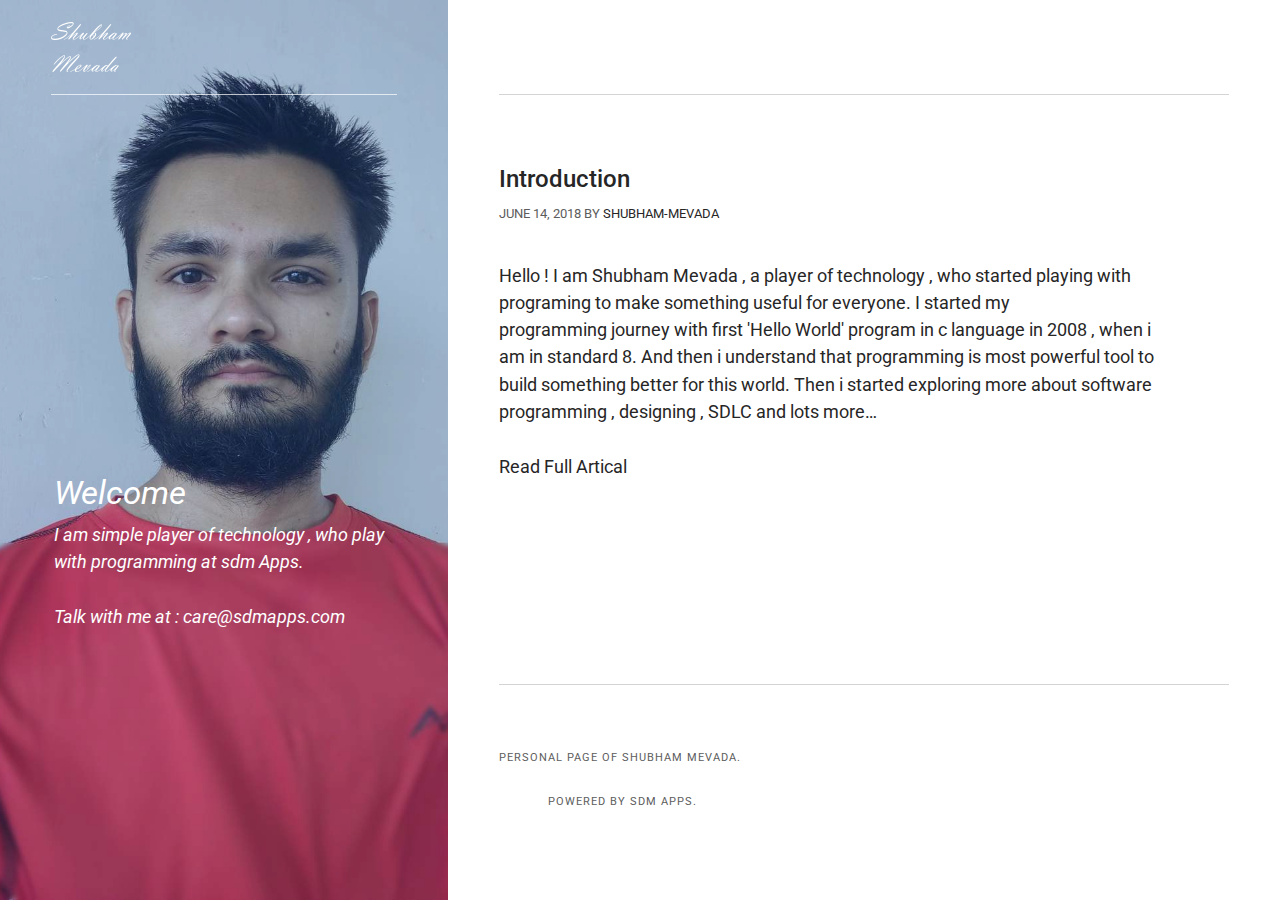
<file: index.html>
<!DOCTYPE html><html lang="en-us"><head>
    
    

    <meta charset="utf-8"><meta http-equiv="X-UA-Compatible" content="IE=edge"><meta name="viewport" content="width=device-width,initial-scale=1"><title>Personal Page of Shubham Mevada</title><meta name="description" content="This page is about Shubham Mevada. 
Hello , I am simple player of technology , who play with programming at sdm Apps."><meta name="robots" content="index, follow"><meta name="generator" content="Publii Open-Source CMS for Static Site"><link rel="canonical" href="https://shubhammevada.github.io/"><link rel="amphtml" href="https://shubhammevada.github.io/amp/"><link type="application/atom+xml" rel="alternate" href="https://shubhammevada.github.io/feed.xml"><meta property="og:title" content="Shubham Mevada"><meta property="og:image" content="https://shubhammevada.github.io/media/website/flowRoot10.png"><meta property="og:site_name" content="Personal Page of Shubham Mevada"><meta property="og:description" content="This page is about Shubham Mevada. 
Hello , I am simple player of technology , who play with programming at sdm Apps."><meta property="og:url" content="https://shubhammevada.github.io/"><meta property="og:type" content="article"><link rel="shortcut icon" href="https://shubhammevada.github.io/media/website/sdm_icon.png" type="image/png"><link rel="stylesheet" href="https://shubhammevada.github.io/assets/css/style.css?v=72856dbcc6044fd2aa9a8a44d0f08c70">

<script type="application/ld+json">
    {
      "@context": "https://schema.org",
      "@type": "Person",
      "name": "Shubham Mevada",
      "jobTitle": "Software Developer, Inventor",
      "image": "https://shubhammevada.github.io/media/website/responsive/sdmphoto-md.jpg", 
      "url": "https://shubhammevada.github.io", 
      "sameAs": [
        "https://twitter.com/shubhammevada_9",
        "https://x.com/shubhammevada_9",
        "https://www.linkedin.com/in/shubham-mevada9",
        "https://www.instagram.com/shubhammevada9",
        "https://en.wikipedia.org/wiki/Pranav_Mistry",
        "https://www.sdmapps.com",
        "https://g.co/kgs/dUscP34"
      ],
      "worksFor": {
        "@type": "Organization",
        "name": "sdm Apps"
      },
      "alumniOf": {
        "@type": "EducationalOrganization",
        "name": "Hemchandracharya North Gujarat University (Msc. CA& IT)"
      },
      "birthPlace": "Palanpur, Gujarat, India",
      "nationality": "Indian",
      "knowsAbout": [
        "Software Developer",
        "Inventor of Search It",
        "Founder of sdm Apps",
        "Inventor of Search It"
      ]
    }
    
    </script>
<script async src="https://shubhammevada.github.io/assets/js/lazysizes.min.js?v=739e7d27e1cbc58b1b2e6882674b8867"></script></head><body><div class="container"><nav class="menu"><ul class="navbar__menu"></ul><button class="menu__close js-menu__close">Close</button></nav><div class="content js-content"><header><div class="top"><a class="logo" href="https://shubhammevada.github.io"><img src="https://shubhammevada.github.io/media/website/flowRoot10.png" alt="Shubham Mevada"></a></div><div class="top top--right is-sticky"></div></header><main class="main"><section class="main__left"><div class="hero"><img class="lazyload" src="https://shubhammevada.github.io/media/website/sdmphoto.jpg" srcset="https://shubhammevada.github.io/media/website/responsive/sdmphoto-xs.jpg 300w, https://shubhammevada.github.io/media/website/responsive/sdmphoto-sm.jpg 480w, https://shubhammevada.github.io/media/website/responsive/sdmphoto-md.jpg 768w, https://shubhammevada.github.io/media/website/responsive/sdmphoto-lg.jpg 1024w, https://shubhammevada.github.io/media/website/responsive/sdmphoto-xl.jpg 1280w, https://shubhammevada.github.io/media/website/responsive/sdmphoto-2xl.jpg 1600w" sizes="(min-width: 61.3125em) 50vw, 100vw" alt=""></div><header><h1>&nbsp;</h1><p>&nbsp;</p><p>&nbsp;</p><h1>&nbsp;</h1><p>&nbsp;</p><h1>&nbsp;</h1><h1>&nbsp;</h1><h1>&nbsp;</h1><h1><em>Welcome</em></h1><p><em>I&nbsp;am simple player of technology , who play with programming at sdm Apps.</em></p><p><em>Talk with me at :&nbsp;<a title="Talk to sdm" href="mailto:care@sdmapps.com">care@sdmapps.com</a></em></p></header></section><div class="main__right category"><div><article><header><h2><a href="https://shubhammevada.github.io/introduction/">Introduction</a></h2><p class="post__meta"><time datetime="2018-06-14T20:00">June 14, 2018 </time>by <a href="https://shubhammevada.github.io/authors/shubham-mevada/" title="shubham-mevada">shubham-mevada</a></p></header><p>Hello ! I am Shubham Mevada , a player of technology , who started playing with programing to make something useful for everyone. I started my programming journey with first 'Hello World' program in c language in 2008 , when i am in standard 8. And then i understand that programming is most powerful tool to build something better for this world. Then i started exploring more about software programming , designing , SDLC and lots more&hellip; <a href="https://shubhammevada.github.io/introduction/"><br/><br/>Read Full Artical</a></p></article></div></div></main><footer class="footer"><div class="footer__social"><a href="https://www.facebook.com/shubhammevada1995" aria-label="Facebook"><svg class="icon"><use xlink:href="https://shubhammevada.github.io/assets/svg/svg-map.svg#facebook"/></svg> </a><a href="" aria-label="Google +"><svg class="icon"><use xlink:href="https://shubhammevada.github.io/assets/svg/svg-map.svg#gplus"/></svg></a></div><div class="footer__copyright"><p>Personal Page of Shubham Mevada.&nbsp;</p><p><span style="font-size: inherit;">Powered by sdm Apps.</span></p></div></footer></div></div><script>var loadCSSFiles = function() {
                var links = ['https://fonts.googleapis.com/css?family=Roboto:400,500'],
                    headElement = document.getElementsByTagName('head')[0],
                    linkElement, i;
                for (i = 0; i < links.length; i++) {
                    linkElement = document.createElement('link');
                    linkElement.rel = 'stylesheet';
                    linkElement.href = links[i];
                    headElement.appendChild(linkElement);
                }
            };
            var raf = requestAnimationFrame || mozRequestAnimationFrame || webkitRequestAnimationFrame || msRequestAnimationFrame;
            if (raf) {
                raf(loadCSSFiles);
            } else {
                window.addEventListener('load', loadCSSFiles);
            }</script><script defer="defer" src="https://code.jquery.com/jquery-3.2.1.slim.min.js" integrity="sha256-k2WSCIexGzOj3Euiig+TlR8gA0EmPjuc79OEeY5L45g=" crossorigin="anonymous"></script><script defer="defer" src="https://shubhammevada.github.io/assets/js/scripts.min.js?v=26d3bc49d3a07b5c3737fd74ea1ba4d4"></script></body></html>
</file>
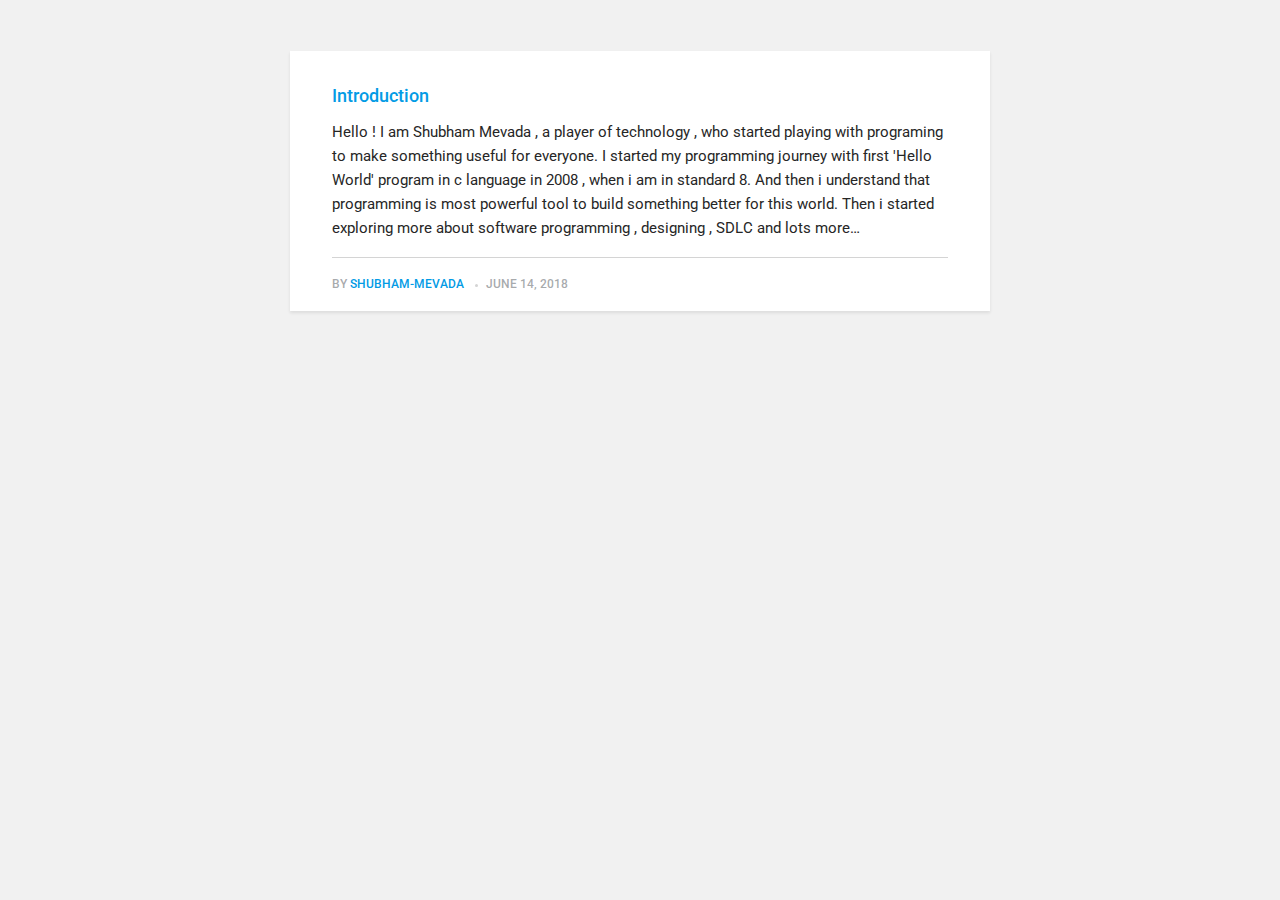
<file: amp/index.html>
<!doctype html><html amp lang="en-us"><head><meta charset="utf-8"><title>Personal Page of Shubham Mevada</title><meta name="description" content="This page is about Shubham Mevada. 
Hello , I am simple player of technology , who play with programming at sdm Apps."><meta name="robots" content="index, follow"><link rel="canonical" href="https://shubhammevada.github.io/"><meta name="viewport" content="width=device-width,minimum-scale=1,initial-scale=1"><link href="https://fonts.googleapis.com/css?family=Roboto:400,700" rel="stylesheet" type="text/css"><script async custom-element="amp-sidebar" src="https://cdn.ampproject.org/v0/amp-sidebar-0.1.js"></script><script async custom-element="amp-iframe" src="https://cdn.ampproject.org/v0/amp-iframe-0.1.js"></script><script type="application/ld+json">{"@context":"http://schema.org","@type":"Organization","name":"Shubham Mevada","logo":"https://shubhammevada.github.io/media/website/flowRoot10.png","url":"https://shubhammevada.github.io/amp","sameAs":["https://www.facebook.com/shubhammevada1995","https://plus.google.com/+shubhammevada9"]}</script><style amp-custom>article,
aside,
footer,
header,
hgroup,
main,
nav,
section {
  display: block; }

*,
*:before,
*:after {
  -webkit-box-sizing: content-box;
  box-sizing: content-box;
  margin: 0;
  padding: 0; }

li {
  list-style: none; }

amp-img {
  max-width: 100%; }

button,
input,
select,
textarea {
  font: inherit; }

html {
  font-size: 1rem; }

body {
  background: #f1f1f1;
  color: #262626;
  font-family: -apple-system, BlinkMacSystemFont, "Segoe UI", Roboto, Oxygen-Sans, Ubuntu, Cantarell, "Helvetica Neue", sans-serif;
  line-height: 1.6; }

a {
  color:  #039be5;
  text-decoration: none;
  -webkit-transition: all 0.12s linear 0s;
  -o-transition: all 0.12s linear 0s;
  transition: all 0.12s linear 0s; }

a:hover {
  color: #262626;
  text-decoration: underline;
  -webkit-text-decoration-skip: ink;
  text-decoration-skip: ink; }

a:active {
  color: #262626; }

a:focus {
  outline: 2px dotted #039be5; }

figure,
blockquote,
p,
ul,
ol,
dl,
table,
hr,
fieldset {
  margin-top: 1.6rem; }

h1,
h2,
h3,
h4,
h5,
h6 {
  color: #262626;
  font-family: -apple-system, BlinkMacSystemFont, "Segoe UI", Roboto, Oxygen-Sans, Ubuntu, Cantarell, "Helvetica Neue", sans-serif;
  font-weight: 500;
  line-height: 1.2;
  margin-top: 2.13333rem; }

h1 {
  font-size: 1.67583rem;
  font-weight: normal; }

h2 {
  font-size: 1.4729rem; }

h3 {
  font-size: 1.29454rem; }

h4 {
  font-size: 1.13778rem; }

h5 {
  font-size: 1rem; }

h6 {
  font-size: 0.87891rem; }

h2 + p,
h3 + p,
h4 + p,
h5 + p,
h6 + p {
  margin-top: 0.8rem; }

b,
strong {
  font-weight: 600; }

blockquote {
  color: #6c7175;
  font-family: "Droid Serif", "Times", "Source Serif Pro", serif;
  font-style: italic;
  padding: 1.33333rem 0.53333rem 1.33333rem 3.2rem;
  position: relative; }
  blockquote:before {
    display: block;
    content: "\201C";
    font-size: 4.41226rem;
    position: absolute;
    left: 0;
    top: -12px;
    color: rgba(108, 113, 117, 0.5); }
  blockquote > :nth-child(1) {
    margin-top: 0; }

ul,
ol {
  margin-left: 2rem; }
  ul > li,
  ol > li {
    list-style: inherit;
    padding: 0 0 0.26667rem 0.26667rem; }

dl dt {
  color: #262626;
  font-weight: 600; }

code,
pre {
  background-color: #f1f1f1;
  font-family: monospace; }

pre {
  margin: 1.6rem 0 0;
  padding: 1.6rem;
  white-space: pre-wrap;
  word-wrap: break-word;
  overflow-x: auto; }
  pre > code {
    color: #262626;
    padding: 0; }

code {
  border-radius: 3px;
  color: #262626;
  padding: 0.26667rem 0.53333rem; }

table {
  border-collapse: collapse;
  border-spacing: 0;
  border: 1px solid #d4d4d4;
  width: 100%;
  overflow-x: auto;
  vertical-align: top;
  text-align: left;
  white-space: nowrap; }
  table th {
    font-weight: 500;
    padding: 0.53333rem 1.06667rem; }
  table tr {
    border-bottom: 1px solid #d4d4d4; }
    table tr:nth-child(2n) {
      background: #f1f1f1; }
  table td {
    padding: 0.53333rem 1.06667rem; }

figcaption {
  clear: both;
  color: rgba(108, 113, 117, 0.6);
  font-size: 0.82397rem;
  margin: 0.8rem 0 0;
  text-align: center; }

sub,
sup {
  font-size: 65%; }

hr {
  border: 0;
  height: 0;
  border-top: 1px solid rgba(0, 0, 0, 0.1);
  border-bottom: 1px solid rgba(255, 255, 255, 0.3); }

.btn, [type=button],
[type=submit],
button {
  background: #039be5;
  border: none;
  border-radius: 2px;
  color: #ffffff;
  cursor: pointer;
  display: inline-block;
  font-size: 0.87891rem;
  font-weight: 500;
  line-height: 1.9;
  padding: 0.53333rem 1.33333rem;
  text-align: center;
  text-decoration: none;
  -webkit-transition: all .15s ease;
  -o-transition: all .15s ease;
  transition: all .15s ease;
  width: auto; }
  .btn:hover, [type=button]:hover,
  [type=submit]:hover,
  button:hover {
    background: #262626;
    color: #ffffff; }
  .btn:focus, [type=button]:focus,
  [type=submit]:focus,
  button:focus {
    outline: none; }
  .btn-outline {
    border: 1px solid #ddd;
    background: #ffffff;
    border-radius: 3px;
    color: #262626; }

[type=button],
[type=submit],
button {
  text-transform: uppercase;
  -webkit-appearance: none;
  -moz-appearance: none; }

.navbar {
  background: #039be5;
  -webkit-box-shadow: 0 0 6px 0 rgba(0, 0, 0, 0.2);
  box-shadow: 0 0 6px 0 rgba(0, 0, 0, 0.2);
  line-height: 3;
  max-height: 4rem; }
  .navbar > div {
    -webkit-box-align: center;
    -ms-flex-align: center;
    align-items: center;
    display: -webkit-box;
    display: -ms-flexbox;
    display: flex;
    -webkit-box-pack: center;
    -ms-flex-pack: center;
    justify-content: center;
    text-align: left;
    max-width: 700px;
    margin: 0 auto; }
  .navbar a {
    color: #ffffff;
    text-decoration: none; }


.logo {
                    background-image: url('https://shubhammevada.github.io/media/website/flowRoot10.png');
                    background-size: auto 2rem;
                    background-repeat: no-repeat;
                    background-position: center center;
            display: inline-block;
  font-weight: 600;
  line-height: 1;
            margin: 0 auto;
            height: 2rem;
            text-indent: -9999px;
            width: 240px;vertical-align: middle;
        }
        .logo.logo-text {
            line-height: 2;
            text-align: center;
            text-indent: 0;
        }

.bg-white {
  background: #ffffff; }

.wrap-page {
  max-width: 700px;
  margin: 0 auto; }

@media all and (max-width: 43.6875em) {
  .wrap-inner {
    padding: 0 6%; } }

.page-title {
  background: #ffffff;
  -webkit-box-shadow: 0 2px 3px rgba(38, 38, 38, 0.1);
  box-shadow: 0 2px 3px rgba(38, 38, 38, 0.1);
  margin-bottom: 0.8rem;
  padding: 1.6rem 6%; }
  .page-title > h1 {
    margin: 0;
    font-size: 1.29454rem; }
  .page-title > p {
    font-size: 0.87891rem;
    color: #6c7175;
    line-height: 1.3;
    margin: 0.26667rem 0 0; }
  .page-title-author {
    border-radius: 50%;
    float: left;
    height: 2.5rem;
    width: 2.5rem; }
    .page-title-author + h1 {
      margin-left: 3.5rem; }
      .page-title-author + h1 + p {
        margin-left: 3.5rem; }

.card {
  background: #ffffff;
  -webkit-box-shadow: 0 2px 3px rgba(38, 38, 38, 0.1);
  box-shadow: 0 2px 3px rgba(38, 38, 38, 0.1);
  margin-bottom: 0.8rem;
  padding-bottom: 1.06667rem; }

  .card-meta {
    border-top: 1px solid #d4d4d4;
    color: rgba(108, 113, 117, 0.6);
    font-size: 0.7242rem;
    font-weight: 500;
    margin-top: 1.06667rem;
    padding-top: 1.06667rem;
    text-transform: uppercase; }
    .card-meta a + time:before {
      content: "";
      background: #d4d4d4;
      display: inline-block;
      height: 3px;
      margin: 0 8px;
      width: 3px;
      vertical-align: middle;
      border-radius: 50%; }
  .card-text {
    font-size: 0.9375rem;
    overflow: hidden;
    padding: 0 6%; }
    .card-text h2 {
      font-size: 1.13778rem; }

.post {
  margin-bottom: 2.13333rem; }
  .post-featured-image {
    margin-top: 0;
    position: relative; }
    .post-featured-image > figcaption {
      background: rgba(0, 0, 0, 0.5);
      border-radius: 3px;
      color: #ffffff;
      position: absolute;
      bottom: 0.8rem;
      padding: 0 0.26667rem;
      right: 6%; }
  .post-header {
    margin-bottom: 2.13333rem; }
  .post-meta {
    border-bottom: 1px solid #d4d4d4;
    color: rgba(108, 113, 117, 0.6);
    font-size: 0.7242rem;
    font-weight: 500;
    margin-top: 1.06667rem;
    padding-bottom: 1.06667rem;
    text-transform: uppercase; }
    .post-meta a + time:before {
      content: "";
      background: #d4d4d4;
      display: inline-block;
      height: 3px;
      margin: 0 8px;
      width: 3px;
      vertical-align: middle;
      border-radius: 50%; }
  .post-tag {
    margin: 0; }
    .post-tag > li {
      display: inline-block;
      padding: 0; }
      .post-tag > li a {
        background: #f1f1f1;
        border-radius: 2px;
        color: #6c7175;
        font-size: 0.77248rem;
        display: inline-block;
        margin: 0 0.26667rem 0.26667rem 0;
        padding: 0.26667rem 0.53333rem; }
        .post-tag > li a:hover {
          background: #039be5;
          color: #ffffff;
          text-decoration: none; }
  .post-share {
    display: -webkit-box;
    display: -ms-flexbox;
    display: flex;
    -webkit-box-orient: horizontal;
    -webkit-box-direction: normal;
    -ms-flex-direction: row;
    flex-direction: row;
    -webkit-box-pack: justify;
    -ms-flex-pack: justify;
    justify-content: space-between;
    margin-top: 1.6rem;
    width: 100%; }
    .post-share amp-social-share {
      -webkit-box-flex: 1;
      -ms-flex: 1 0 auto;
      flex: 1 0 auto;
      background-size: 24px; }
  .post-scroll {
    color: #ffffff;
    background: #039be5;
    bottom: 10px;
    border-radius: 50%;
    border: none;
    -webkit-box-shadow: 0 1px 1.5px 0 rgba(38, 38, 38, 0.12), 0 1px 1px 0 rgba(38, 38, 38, 0.24);
    box-shadow: 0 1px 1.5px 0 rgba(38, 38, 38, 0.12), 0 1px 1px 0 rgba(38, 38, 38, 0.24);
    font-size: 1.13778rem;
    height: 46px;
    opacity: 0;
    outline: none;
    position: fixed;
    padding: 0;
    right: 4%;
    visibility: hidden;
    width: 46px;
    z-index: 9999; }
    .post-scroll-marker {
      height: 0px;
      position: absolute;
      top: 100px;
      width: 0px; }
        .post-pagination {
    background: #f1f1f1;
    -webkit-box-shadow: inset 0 2px 3px rgba(38, 38, 38, 0.1);
    box-shadow: inset 0 2px 3px rgba(38, 38, 38, 0.1);
    border-top: 1px solid #d4d4d4;
    padding: 1.06667rem 0; }
    .post-pagination > div {
      line-height: 1.2;
      padding: 0.53333rem 1.06667rem;
      text-align: center; }
      .post-pagination > div span {
        display: block;
        color: #6c7175;
        font-size: 0.7242rem;
        font-weight: 500;
        margin-bottom: 0.26667rem;
        text-transform: uppercase; }
    .post-pagination-prev a:before {
      content: "\2190";
      margin-right: 0.26667rem; }
    .post-pagination-next a:after {
      content: "\2192";
      margin-left: 0.26667rem; }

aside {
  margin: 1.6rem 0 0; }

.align-left {
  text-align: left; }

.align-right {
  text-align: right; }

.align-center {
  text-align: center; }

.align-justify {
  text-align: justify; }

.msg {
  border-left: 2px solid transparent;
  padding: 1.06667rem 1.06667rem; }
  .msg--highlight {
    background-color: #fff8e6;
    border-color: #e2ac4f; }
  .msg--info {
    background: rgba(45, 97, 201, 0.03);
    border-color: #039be5; }
  .msg--success {
    background: #f7fbf6;
    border-color: #5ab44b; }
  .msg--warning {
    background: #fff3f3;
    border-color: #c06367;
    color: #a94442; }

.dropcap:first-letter {
  float: left;
  font-family: -apple-system, BlinkMacSystemFont, "Segoe UI", Roboto, Oxygen-Sans, Ubuntu, Cantarell, "Helvetica Neue", sans-serif;
  font-size: 2.16943rem;
  line-height: 0.7;
  margin-right: 0.53333rem;
  padding: 0.53333rem 0.53333rem 0.53333rem 0; }

.pagination {
  display: -webkit-box;
  display: -ms-flexbox;
  display: flex;
  -webkit-box-pack: justify;
  -ms-flex-pack: justify;
  justify-content: space-between;
  margin: 0.8rem 0; }
  .pagination > a {
    padding-left: 0;
    padding-right: 0;
    width: 49%; }
  .pagination-right {
    margin-left: auto; }

.bottom {
  background: #039be5;
  color: #ffffff;
  padding: 1.06667rem 4%;
  text-align: center; }</style>

    <style amp-boilerplate>body{-webkit-animation:-amp-start 8s steps(1,end) 0s 1 normal both;-moz-animation:-amp-start 8s steps(1,end) 0s 1 normal both;-ms-animation:-amp-start 8s steps(1,end) 0s 1 normal both;animation:-amp-start 8s steps(1,end) 0s 1 normal both}@-webkit-keyframes -amp-start{from{visibility:hidden}to{visibility:visible}}@-moz-keyframes -amp-start{from{visibility:hidden}to{visibility:visible}}@-ms-keyframes -amp-start{from{visibility:hidden}to{visibility:visible}}@-o-keyframes -amp-start{from{visibility:hidden}to{visibility:visible}}@keyframes -amp-start{from{visibility:hidden}to{visibility:visible}}</style><noscript><style amp-boilerplate>body{-webkit-animation:none;-moz-animation:none;-ms-animation:none;animation:none}</style></noscript><script async src="https://cdn.ampproject.org/v0.js"></script><script custom-element="amp-animation" src="https://cdn.ampproject.org/v0/amp-animation-0.1.js" async></script><script custom-element="amp-position-observer" src="https://cdn.ampproject.org/v0/amp-position-observer-0.1.js" async></script></head><body><br><br><main class="wrap-page"><article class="card"><div class="card-text"><h2><a href="https://shubhammevada.github.io/amp/introduction/">Introduction</a></h2><p>Hello ! I am Shubham Mevada , a player of technology , who started playing with programing to make something useful for everyone. I started my programming journey with first 'Hello World' program in c language in 2008 , when i am in standard 8. And then i understand that programming is most powerful tool to build something better for this world. Then i started exploring more about software programming , designing , SDLC and lots more&hellip;</p><p class="card-meta">by <a href="https://shubhammevada.github.io/amp/authors/shubham-mevada/" rel="nofollow" title="shubham-mevada">shubham-mevada</a> <time datetime="2018-06-14T20:00">June 14, 2018</time></p></div></article></main><amp-animation id="showAnim" layout="nodisplay"><script type="application/json">{
                    "duration": "200ms",
                    "fill": "both",
                    "iterations": "1",
                    "direction": "alternate",
                    "animations": [{
                        "selector": ".post-scroll",
                        "keyframes": [{
                            "opacity": "1",
                            "visibility": "visible",
                            "transform": "scale(1)"
                        }]
                    }]
                }</script></amp-animation><amp-animation id="hideAnim" layout="nodisplay"><script type="application/json">{
                    "duration": "200ms",
                    "fill": "both",
                    "iterations": "1",
                    "direction": "alternate",
                    "animations": [{
                        "selector": ".post-scroll",
                        "keyframes": [{
                            "opacity": "0",
                            "visibility": "hidden",
                            "transform": "scale(0.1)"
                        }]
                    }]
                }</script></amp-animation><div class="post-scroll-marker"><amp-position-observer on="enter:hideAnim.start; exit:showAnim.start" layout="nodisplay"></amp-position-observer></div><button class="post-scroll" on="tap:top.scrollTo(duration=200)">&#8593;</button></amp-sidebar></body></html>
</file>
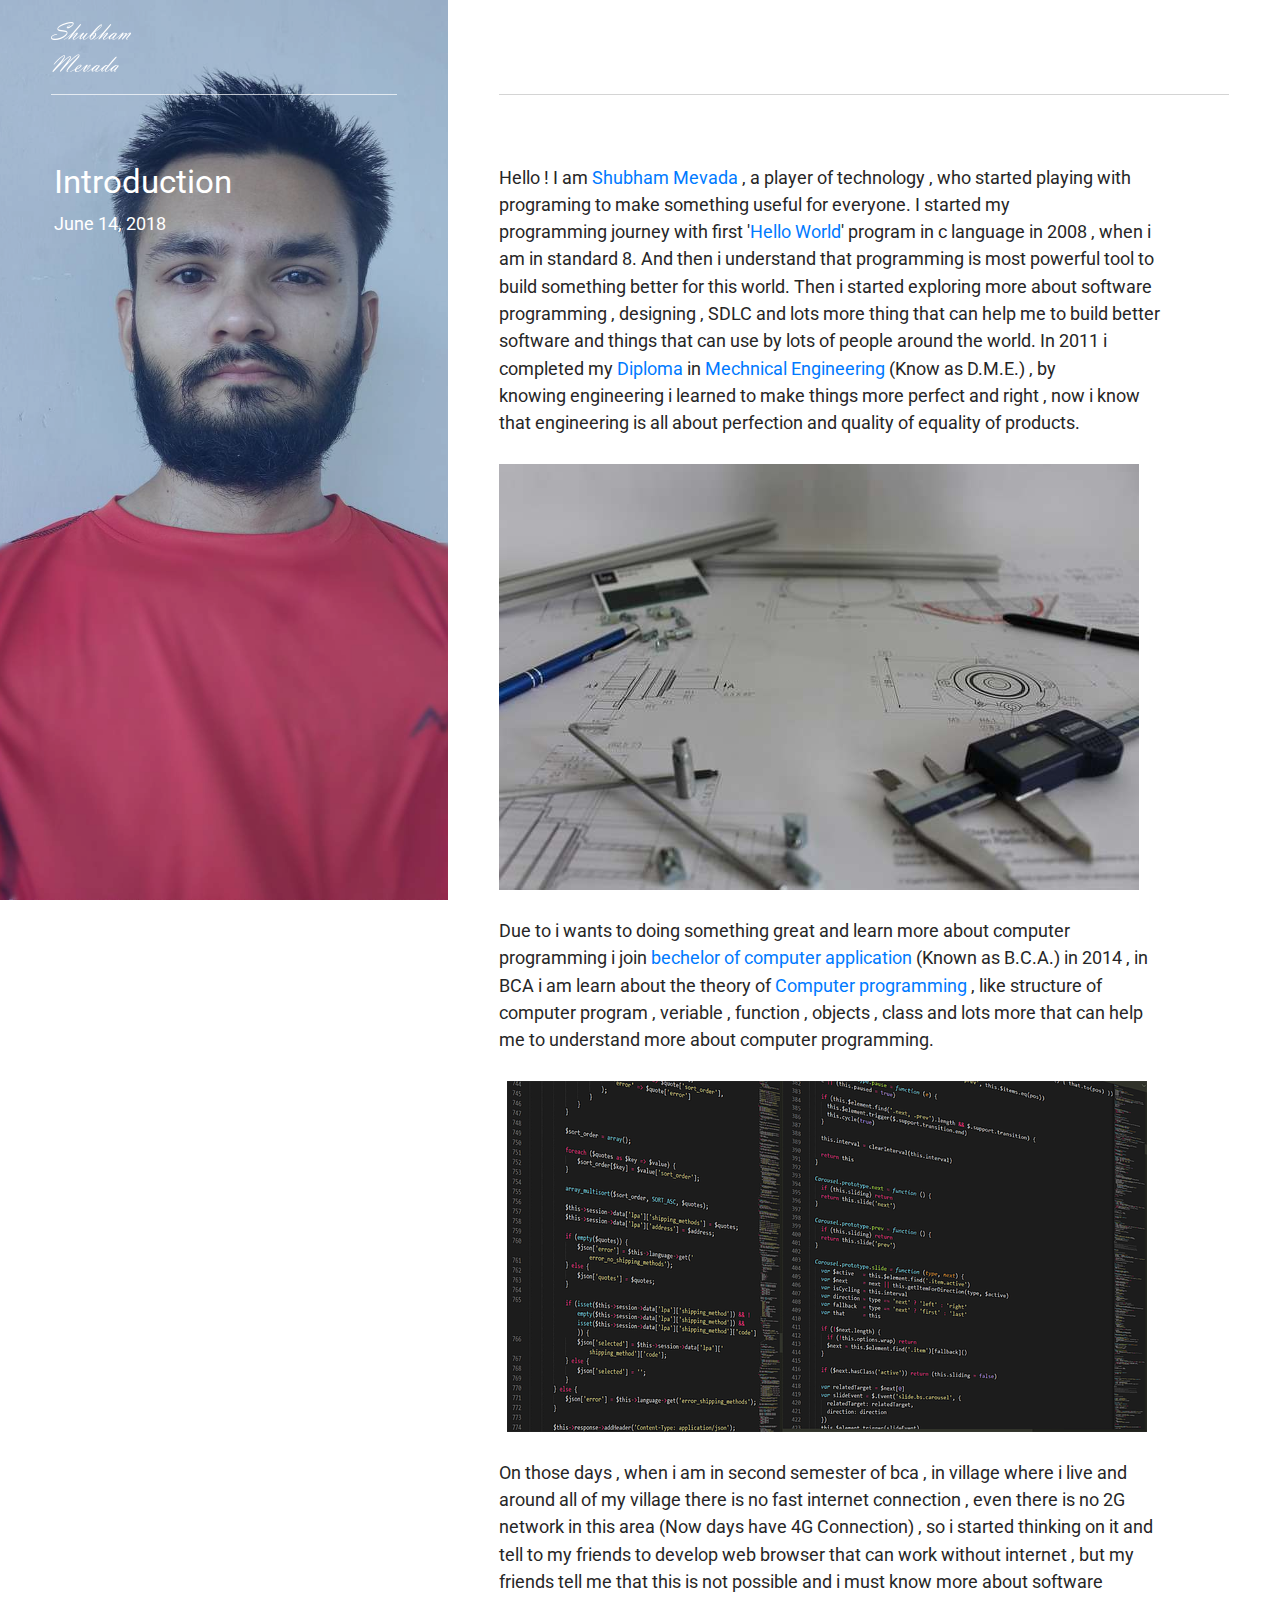
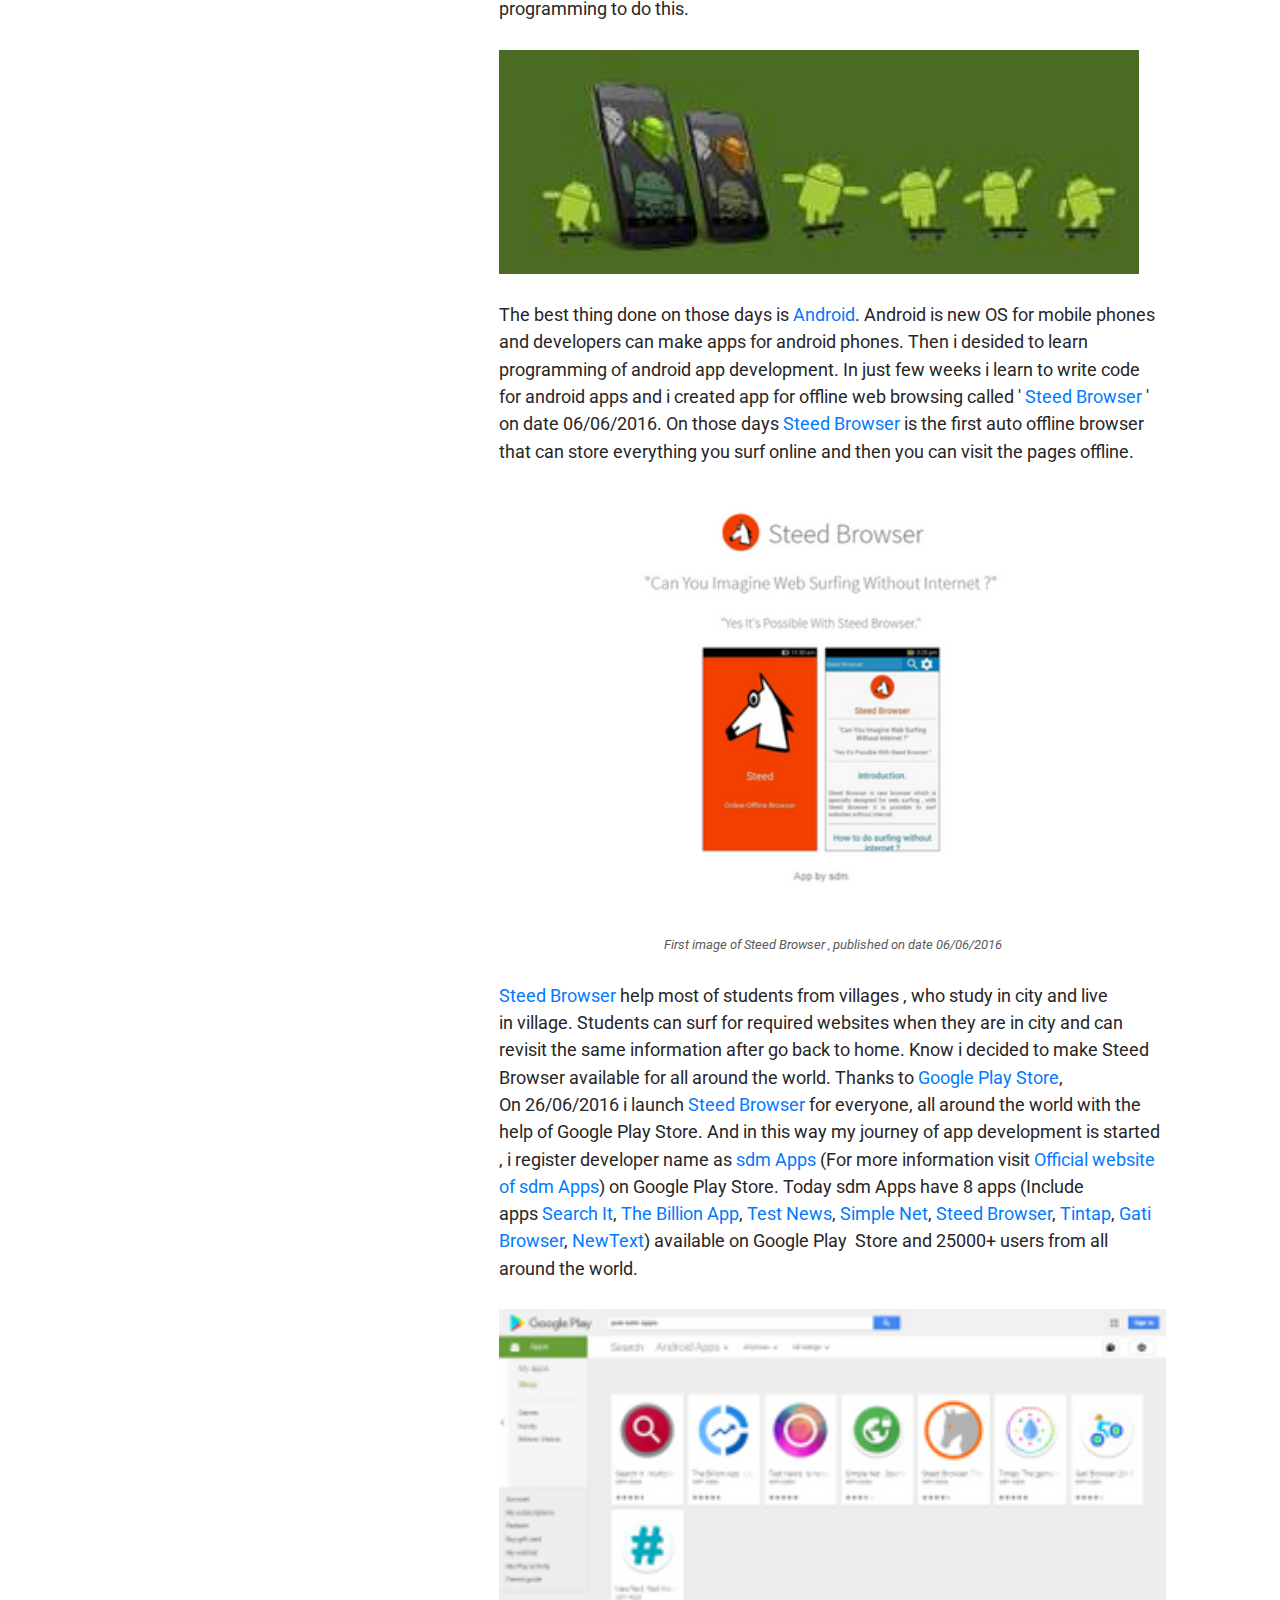
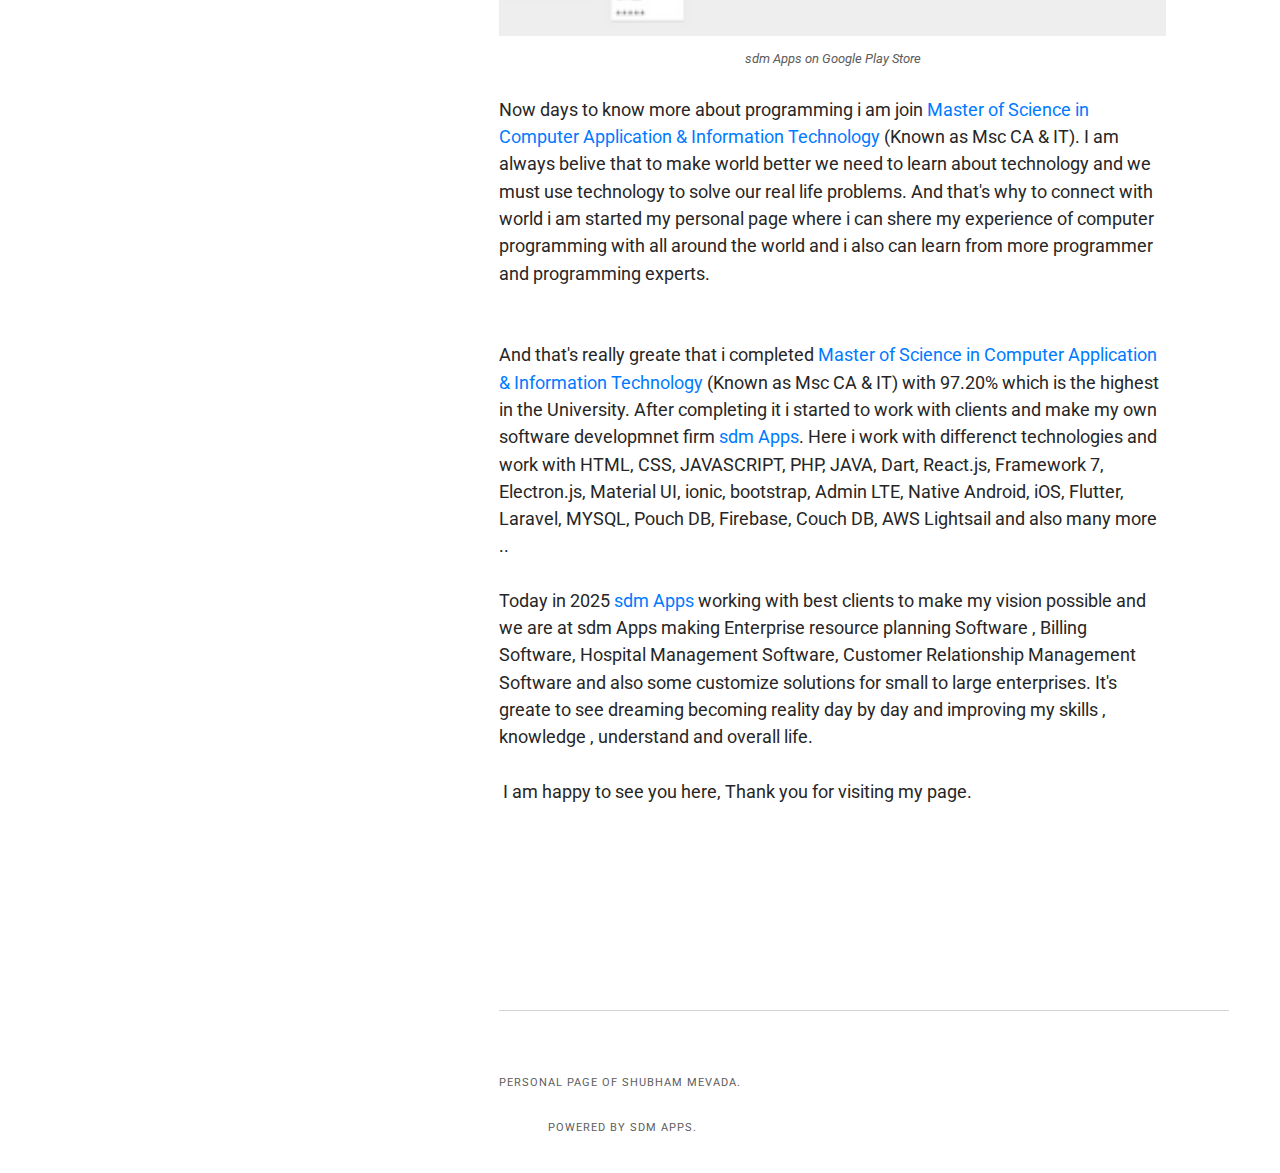
<file: introduction/index.html>
<!DOCTYPE html><html lang="en-us"><head><meta charset="utf-8"><meta http-equiv="X-UA-Compatible" content="IE=edge"><meta name="viewport" content="width=device-width,initial-scale=1"><title>Introduction - Shubham Mevada</title><meta name="robots" content="index, follow"><meta name="generator" content="Publii Open-Source CMS for Static Site"><link rel="canonical" href="https://shubhammevada.github.io/introduction/"><link rel="amphtml" href="https://shubhammevada.github.io/amp/introduction/"><link type="application/atom+xml" rel="alternate" href="https://shubhammevada.github.io/feed.xml"><meta property="og:title" content="Introduction"><meta property="og:image" content="https://shubhammevada.github.io/media/website/flowRoot10.png"><meta property="og:site_name" content="Personal Page of Shubham Mevada"><meta property="og:description" content="Hello ! I am Shubham Mevada , a player of technology , who started playing with programing to make something useful for everyone. I started my programming journey with first 'Hello World' program in c language in 2008 , when i am in standard 8. And then i understand that programming is most powerful tool to build something better for this world. Then i started exploring more about software programming , designing , SDLC and lots more&hellip;"><meta property="og:url" content="https://shubhammevada.github.io/introduction/"><meta property="og:type" content="article"><link rel="shortcut icon" href="https://shubhammevada.github.io/media/website/sdm_icon.png" type="image/png"><link rel="stylesheet" href="https://shubhammevada.github.io/assets/css/style.css?v=72856dbcc6044fd2aa9a8a44d0f08c70"><script type="application/ld+json">
    {
      "@context": "https://schema.org",
      "@type": "Person",
      "name": "Shubham Mevada",
      "jobTitle": "Software Developer, Inventor",
      "image": "https://shubhammevada.github.io/media/website/responsive/sdmphoto-md.jpg", 
      "url": "https://shubhammevada.github.io", 
      "sameAs": [
        "https://twitter.com/shubhammevada_9",
        "https://x.com/shubhammevada_9",
        "https://www.linkedin.com/in/shubham-mevada9",
        "https://www.instagram.com/shubhammevada9",
        "https://en.wikipedia.org/wiki/Pranav_Mistry",
        "https://www.sdmapps.com",
        "https://g.co/kgs/dUscP34"
      ],
      "worksFor": {
        "@type": "Organization",
        "name": "sdm Apps"
      },
      "alumniOf": {
        "@type": "EducationalOrganization",
        "name": "Hemchandracharya North Gujarat University (Msc. CA& IT)"
      },
      "birthPlace": "Palanpur, Gujarat, India",
      "nationality": "Indian",
      "knowsAbout": [
        "Software Developer",
        "Inventor of Search It",
        "Founder of sdm Apps",
        "Inventor of Search It"
      ]
    }
    
    </script><script async src="https://shubhammevada.github.io/assets/js/lazysizes.min.js?v=739e7d27e1cbc58b1b2e6882674b8867"></script></head><body><div class="container"><nav class="menu"><ul class="navbar__menu"></ul><button class="menu__close js-menu__close">Close</button></nav><div class="content js-content"><header><div class="top"><a class="logo" href="https://shubhammevada.github.io"><img src="https://shubhammevada.github.io/media/website/flowRoot10.png" alt="Shubham Mevada"></a></div><div class="top top--right is-sticky"></div></header><main class="main"><article class="post"><div class="main__left"><div class="hero"><img src="https://shubhammevada.github.io/media/website/sdmphoto.jpg" srcset="https://shubhammevada.github.io/media/website/responsive/sdmphoto-xs.jpg 300w, https://shubhammevada.github.io/media/website/responsive/sdmphoto-sm.jpg 480w, https://shubhammevada.github.io/media/website/responsive/sdmphoto-md.jpg 768w, https://shubhammevada.github.io/media/website/responsive/sdmphoto-lg.jpg 1024w, https://shubhammevada.github.io/media/website/responsive/sdmphoto-xl.jpg 1280w, https://shubhammevada.github.io/media/website/responsive/sdmphoto-2xl.jpg 1600w" sizes="(min-width: 61.3125em) 50vw, 100vw" alt=""></div><header><h1>Introduction</h1><p><time datetime="2018-06-14T20:00">June 14, 2018</time></p></header></div><div class="main__right"><div class="post__entry"><p>Hello ! I am <a href="https://shubhammevada.github.io/" target="_blank" rel="noopener noreferrer" title="Shubham Mevada">Shubham Mevada</a> , a player of technology , who started playing with programing to make something useful for everyone. I started my programming journey with first '<a href="https://en.wikipedia.org/wiki/%22Hello,_World!%22_program" target="_blank" rel="noopener noreferrer" title="Hello World">Hello World</a>' program in c language in 2008 , when i am in standard 8. And then i understand that programming is most powerful tool to build something better for this world. Then i started exploring more about software programming , designing , SDLC and lots more thing that can help me to build better software and things that can use by lots of people around the world. In 2011 i completed my <a href="Mechnical Engineering" title="Diploma" target="_blank" rel="noopener noreferrer">Diploma</a> in <a href="https://en.wikipedia.org/wiki/Mechanical_engineering" target="_blank" rel="noopener noreferrer" title="Mechnical Engineering ">Mechnical Engineering </a>(Know as D.M.E.) , by knowing engineering i learned to make things more perfect and right , now i know that engineering is all about perfection and quality of equality of products.</p><figure class="post__image--full"><img class="lazyload blur-up" src="https://shubhammevada.github.io/media/posts/3/responsive/paper-3225109_640-xs.jpg" data-sizes="auto" data-srcset="https://shubhammevada.github.io/media/posts/3/responsive/paper-3225109_640-xs.jpg 300w ,https://shubhammevada.github.io/media/posts/3/responsive/paper-3225109_640-sm.jpg 480w ,https://shubhammevada.github.io/media/posts/3/responsive/paper-3225109_640-md.jpg 768w" alt="Engineering " width="640" height="426"></figure><p>Due to i wants to doing something great and learn more about computer programming i join <a href="https://en.wikipedia.org/wiki/Bachelor_of_Computer_Application" target="_blank" rel="noopener noreferrer" title="bechelor of computer application">bechelor of computer application</a> (Known as B.C.A.) in 2014 , in BCA i am learn about the theory of <a href="https://en.wikipedia.org/wiki/Computer_programming" target="_blank" rel="noopener noreferrer" title="Computer programming">Computer programming</a> , like structure of computer program , veriable , function , objects , class and lots more that can help me to understand more about computer programming.</p><figure class="post__image--full">  <img class="lazyload blur-up" src="https://shubhammevada.github.io/media/posts/3/responsive/programming-1873854_640-xs.png" data-sizes="auto" data-srcset="https://shubhammevada.github.io/media/posts/3/responsive/programming-1873854_640-xs.png 300w ,https://shubhammevada.github.io/media/posts/3/responsive/programming-1873854_640-sm.png 480w ,https://shubhammevada.github.io/media/posts/3/responsive/programming-1873854_640-md.png 768w" alt="Programming" width="640" height="351"></figure><p>On those days , when i am in second semester of bca , in village where i live and around all of my village there is no fast internet connection , even there is no 2G network in this area (Now days have 4G Connection) , so i started thinking on it and tell to my friends to develop web browser that can work without internet , but my friends tell me that this is not possible and i must know more about software programming to do this.</p><figure class="post__image--full"><img class="lazyload blur-up" src="https://shubhammevada.github.io/media/posts/3/responsive/android-2724826_640-xs.jpg" data-sizes="auto" data-srcset="https://shubhammevada.github.io/media/posts/3/responsive/android-2724826_640-xs.jpg 300w ,https://shubhammevada.github.io/media/posts/3/responsive/android-2724826_640-sm.jpg 480w ,https://shubhammevada.github.io/media/posts/3/responsive/android-2724826_640-md.jpg 768w" alt="Android" width="640" height="224"></figure><p>The best thing done on those days is <a href="https://en.wikipedia.org/wiki/Android_(operating_system)" title="Android">Android</a>. Android is new OS for mobile phones and developers can make apps for android phones. Then i desided to learn programming of android app development. In just few weeks i learn to write code for android apps and i created app for offline web browsing called ' <a href="https://play.google.com/store/apps/details?id=com.sdmera.sdm.steedbrowser" target="_blank" rel="noopener noreferrer" title="Steed Browser ">Steed Browser</a> ' on date 06/06/2016. On those days <a href="https://play.google.com/store/apps/details?id=com.sdmera.sdm.steedbrowser" target="_blank" rel="noopener noreferrer" title="Steed Browser ">Steed Browser</a> is the first auto offline browser that can store everything you surf online and then you can visit the pages offline. </p><figure class="post__image post__image--center"><img class="lazyload blur-up" src="https://shubhammevada.github.io/media/posts/3/responsive/steed-xs.png" data-sizes="auto" data-srcset="https://shubhammevada.github.io/media/posts/3/responsive/steed-xs.png 300w ,https://shubhammevada.github.io/media/posts/3/responsive/steed-sm.png 480w ,https://shubhammevada.github.io/media/posts/3/responsive/steed-md.png 768w" alt="First image of Steed Browser , published on date 06/06/2016" width="474" height="429"><figcaption>First image of Steed Browser , published on date 06/06/2016</figcaption></figure><p><a href="https://play.google.com/store/apps/details?id=com.sdmera.sdm.steedbrowser" target="_blank" rel="noopener noreferrer" title="Steed Browser ">Steed Browser</a> help most of students from villages , who study in city and live in village. Students can surf for required websites when they are in city and can revisit the same information after go back to home. Know i decided to make Steed Browser available for all around the world. Thanks to <a href="https://en.wikipedia.org/wiki/Google_Play" target="_blank" rel="noopener noreferrer" title="Google Play Store">Google Play Store</a>, On 26/06/2016 i launch <a href="https://play.google.com/store/apps/details?id=com.sdmera.sdm.steedbrowser" target="_blank" rel="noopener noreferrer" title="Steed Browser ">Steed Browser</a> for everyone, all around the world with the help of Google Play Store. And in this way my journey of app development is started , i register developer name as <a href="https://play.google.com/store/apps/developer?id=sdm+Apps" target="_blank" rel="noopener noreferrer" title="sdm Apps">sdm Apps</a> (For more information visit <a href="https://sdmapps.zohosites.com/" target="_blank" rel="noopener noreferrer" title="Official website of sdm Apps">Official website of sdm Apps</a>) on Google Play Store. Today sdm Apps have 8 apps (Include apps <a href="https://play.google.com/store/apps/details?id=sdm.apps.searchit" target="_blank" rel="noopener noreferrer" title="Search It">Search It</a>, <a href="https://play.google.com/store/apps/details?id=sdm.apps.thebillionapp" target="_blank" rel="noopener noreferrer" title="The Billion App">The Billion App</a>, <a href="https://play.google.com/store/apps/details?id=sdm.apps.testnews" title="Test News">Test News</a>, <a href="https://play.google.com/store/apps/details?id=sdm.apps.simplenet" target="_blank" rel="noopener noreferrer" title="Simple Net">Simple Net</a>, <a href="https://play.google.com/store/apps/details?id=com.sdmera.sdm.steedbrowser" title="Steed Browser">Steed Browser</a>, <a href="https://play.google.com/store/apps/details?id=sdm.apps.tintap" target="_blank" rel="noopener noreferrer" title="Tintap">Tintap</a>, <a href="https://play.google.com/store/apps/details?id=com.sdmera.sdm.gatibrowser" title="Gati Browser">Gati Browser</a>, <a href="https://play.google.com/store/apps/details?id=sdm.apps.newtext" title="NewText">NewText</a>) available on Google Play  Store and 25000+ users from all around the world. </p><figure class="post__image post__image--center"><img class="lazyload blur-up" src="https://shubhammevada.github.io/media/posts/3/responsive/Screenshot-7-xs.png" data-sizes="auto" data-srcset="https://shubhammevada.github.io/media/posts/3/responsive/Screenshot-7-xs.png 300w ,https://shubhammevada.github.io/media/posts/3/responsive/Screenshot-7-sm.png 480w ,https://shubhammevada.github.io/media/posts/3/responsive/Screenshot-7-md.png 768w" alt="" width="1334" height="654"><figcaption>sdm Apps on Google Play Store</figcaption></figure><p>Now days to know more about programming i am join <a href="https://en.wikipedia.org/wiki/Master_of_Science_in_Information_Technology" target="_blank" rel="noopener noreferrer" title="Master of Science in Computer Application &amp; Information Technology">Master of Science in Computer Application &amp; Information Technology</a> (Known as Msc CA &amp; IT). I am always belive that to make world better we need to learn about technology and we must use technology to solve our real life problems. And that's why to connect with world i am started my personal page where i can shere my experience of computer programming with all around the world and i also can learn from more programmer and programming experts.</p>
    <br/>
    <p>And that's really greate that i completed <a href="https://en.wikipedia.org/wiki/Master_of_Science_in_Information_Technology" target="_blank" rel="noopener noreferrer" title="Master of Science in Computer Application &amp; Information Technology">Master of Science in Computer Application &amp; Information Technology</a> (Known as Msc CA &amp; IT) with 97.20% which is the highest in the University. After completing it i started to work with clients and make my own software developmnet firm <a href="https://www.sdmapps.com" target="_blank" rel="noopener noreferrer" title="sdm Apps">sdm Apps</a>. Here i work with differenct technologies and work with HTML, CSS, JAVASCRIPT, PHP, JAVA, Dart, React.js, Framework 7, Electron.js, Material UI, ionic, bootstrap, Admin LTE, Native Android, iOS, Flutter, Laravel, MYSQL, Pouch DB, Firebase, Couch DB, AWS Lightsail and also many more ..</p>


    <p>Today in 2025 <a href="https://www.sdmapps.com" target="_blank" rel="noopener noreferrer" title="sdm Apps">sdm Apps</a> working with best clients to make my vision possible and we are at sdm Apps making Enterprise resource planning Software , Billing Software, Hospital Management Software, Customer Relationship Management Software and also some customize solutions for small to large enterprises. It's greate to see dreaming becoming reality day by day and improving my skills , knowledge , understand and overall life.</p>


    
    
    <p> I am happy to see you here, Thank you for visiting my page. </p><aside class="post__share"><a href="https://www.facebook.com/sharer/sharer.php?u=https%3A%2F%2Fshubhammevada.github.io%2Fintroduction%2F" class="js-share facebook" title="Share with Facebook" rel="nofollow"><svg class="icon"><use xlink:href="https://shubhammevada.github.io/assets/svg/svg-map.svg#facebook"/></svg> </a><a href="https://twitter.com/share?url=https%3A%2F%2Fshubhammevada.github.io%2Fintroduction%2F&amp;via=Shubham%20Mevada&amp;text=Introduction" class="js-share twitter" title="Share with Twitter" rel="nofollow"><svg class="icon"><use xlink:href="https://shubhammevada.github.io/assets/svg/svg-map.svg#twitter"/></svg> </a><a href="https://plus.google.com/share?url=https%3A%2F%2Fshubhammevada.github.io%2Fintroduction%2F" class="js-share gplus" title="Share with Google Plus" rel="nofollow"><svg class="icon"><use xlink:href="https://shubhammevada.github.io/assets/svg/svg-map.svg#gplus"/></svg> </a><a href="https://pinterest.com/pin/create/button/?url=https%3A%2F%2Fshubhammevada.github.io%2Fintroduction%2F&amp;media=undefined
                                    &amp;description=Introduction" class="js-share pinterest" title="Share with Pinterest" rel="nofollow"><svg class="icon"><use xlink:href="https://shubhammevada.github.io/assets/svg/svg-map.svg#pinterest"/></svg> </a><a href="http://www.stumbleupon.com/submit?url=https%3A%2F%2Fshubhammevada.github.io%2Fintroduction%2F&amp;title=Introduction" class="js-share stumbleupon" title="Share with StumbleUpon" rel="nofollow"><svg class="icon"><use xlink:href="https://shubhammevada.github.io/assets/svg/svg-map.svg#stumbleupon"/></svg> </a><a href="http://www.linkedin.com/shareArticle?url=https%3A%2F%2Fshubhammevada.github.io%2Fintroduction%2F&amp;title=Introduction" class="js-share linkedin" title="Share with LinkedIn" rel="nofollow"><svg class="icon"><use xlink:href="https://shubhammevada.github.io/assets/svg/svg-map.svg#linkedin"/></svg> </a><a href="https://buffer.com/add?text=Introduction&amp;url=https%3A%2F%2Fshubhammevada.github.io%2Fintroduction%2F" class="js-share buffer" title="Share with Buffer" rel="nofollow"><svg class="icon"><use xlink:href="https://shubhammevada.github.io/assets/svg/svg-map.svg#buffer"/></svg></a></aside><footer></footer></div></div></article></main><footer class="footer"><div class="footer__social"><a href="https://www.facebook.com/shubhammevada1995" aria-label="Facebook"><svg class="icon"><use xlink:href="https://shubhammevada.github.io/assets/svg/svg-map.svg#facebook"/></svg> </a><a href="" aria-label="Google +"><svg class="icon"><use xlink:href="https://shubhammevada.github.io/assets/svg/svg-map.svg#gplus"/></svg></a></div><div class="footer__copyright"><p>Personal Page of Shubham Mevada.&nbsp;</p><p><span style="font-size: inherit;">Powered by sdm Apps.</span></p></div></footer></div></div><script>var loadCSSFiles = function() {
                var links = ['https://fonts.googleapis.com/css?family=Roboto:400,500'],
                    headElement = document.getElementsByTagName('head')[0],
                    linkElement, i;
                for (i = 0; i < links.length; i++) {
                    linkElement = document.createElement('link');
                    linkElement.rel = 'stylesheet';
                    linkElement.href = links[i];
                    headElement.appendChild(linkElement);
                }
            };
            var raf = requestAnimationFrame || mozRequestAnimationFrame || webkitRequestAnimationFrame || msRequestAnimationFrame;
            if (raf) {
                raf(loadCSSFiles);
            } else {
                window.addEventListener('load', loadCSSFiles);
            }</script><script defer="defer" src="https://code.jquery.com/jquery-3.2.1.slim.min.js" integrity="sha256-k2WSCIexGzOj3Euiig+TlR8gA0EmPjuc79OEeY5L45g=" crossorigin="anonymous"></script><script defer="defer" src="https://shubhammevada.github.io/assets/js/scripts.min.js?v=26d3bc49d3a07b5c3737fd74ea1ba4d4"></script></body></html>
</file>
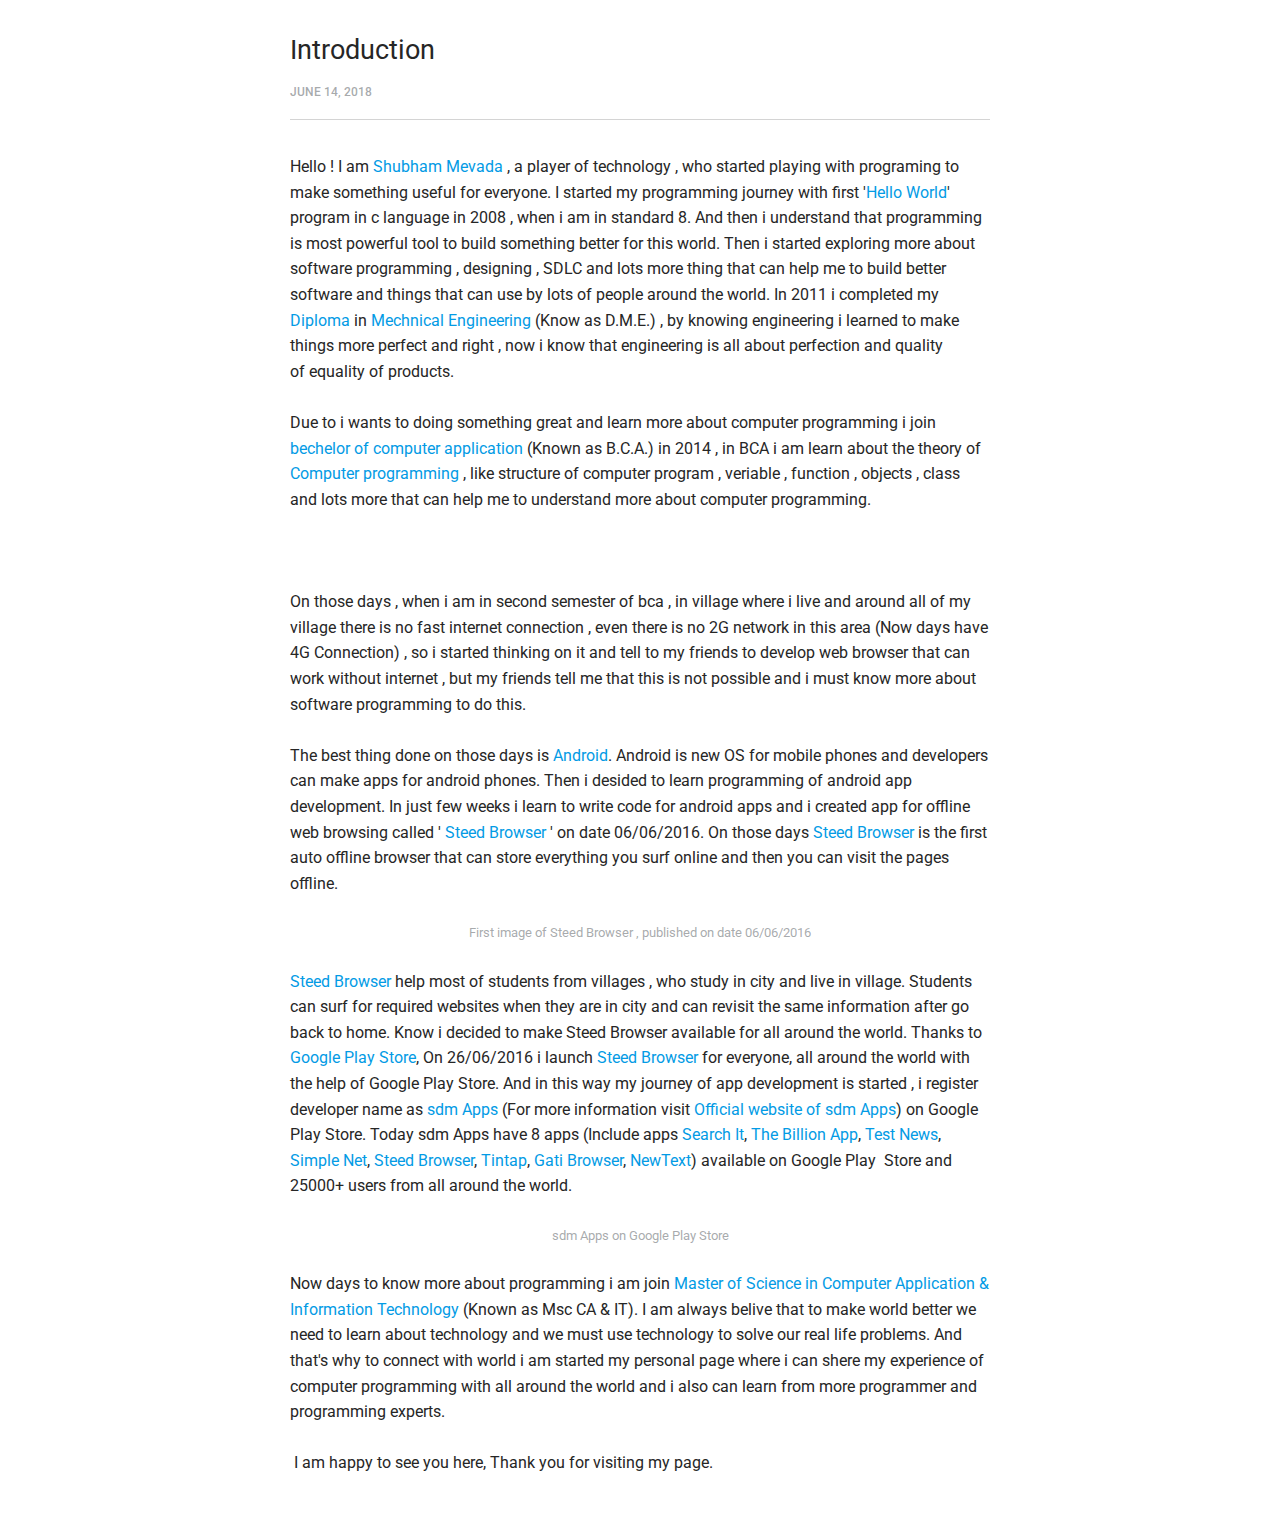
<file: amp/introduction/index.html>
<!doctype html><html amp lang="en-us"><head><meta charset="utf-8"><title>Introduction - Shubham Mevada</title><meta name="robots" content="index, follow"><link rel="canonical" href="https://shubhammevada.github.io/introduction/"><meta name="viewport" content="width=device-width,minimum-scale=1,initial-scale=1"><link href="https://fonts.googleapis.com/css?family=Roboto:400,700" rel="stylesheet" type="text/css"><script async custom-element="amp-sidebar" src="https://cdn.ampproject.org/v0/amp-sidebar-0.1.js"></script><script async custom-element="amp-social-share" src="https://cdn.ampproject.org/v0/amp-social-share-0.1.js"></script><script async custom-element="amp-iframe" src="https://cdn.ampproject.org/v0/amp-iframe-0.1.js"></script><script type="application/ld+json">{"@context":"http://schema.org","@type":"Article","mainEntityOfPage":{"@type":"WebPage","@id":"https://shubhammevada.github.io/amp/introduction/"},"headline":"Introduction","datePublished":"2018-06-14T20:00","dateModified":"2018-09-02T17:16","image":{"@type":"ImageObject","url":"https://shubhammevada.github.io/media/website/flowRoot10.png","height":50,"width":80},"description":"Hello ! I am Shubham Mevada , a player of technology , who started playing with programing to make something useful for everyone. I started my programming journey with first 'Hello World' program in c language in 2008 , when i am in standard 8. And then i understand that programming is most powerful tool to build something better for this world. Then i started exploring more about software programming , designing , SDLC and lots more&hellip;","author":{"@type":"Person","name":"shubham-mevada"},"publisher":{"@type":"Organization","name":"shubham-mevada","logo":{"@type":"ImageObject","url":"https://shubhammevada.github.io/media/website/flowRoot10.png","height":50,"width":80}}}</script><style amp-custom>article,
aside,
footer,
header,
hgroup,
main,
nav,
section {
  display: block; }

*,
*:before,
*:after {
  -webkit-box-sizing: content-box;
  box-sizing: content-box;
  margin: 0;
  padding: 0; }

li {
  list-style: none; }

amp-img {
  max-width: 100%; }

button,
input,
select,
textarea {
  font: inherit; }

html {
  font-size: 1rem; }

body {
  background: #f1f1f1;
  color: #262626;
  font-family: -apple-system, BlinkMacSystemFont, "Segoe UI", Roboto, Oxygen-Sans, Ubuntu, Cantarell, "Helvetica Neue", sans-serif;
  line-height: 1.6; }

a {
  color:  #039be5;
  text-decoration: none;
  -webkit-transition: all 0.12s linear 0s;
  -o-transition: all 0.12s linear 0s;
  transition: all 0.12s linear 0s; }

a:hover {
  color: #262626;
  text-decoration: underline;
  -webkit-text-decoration-skip: ink;
  text-decoration-skip: ink; }

a:active {
  color: #262626; }

a:focus {
  outline: 2px dotted #039be5; }

figure,
blockquote,
p,
ul,
ol,
dl,
table,
hr,
fieldset {
  margin-top: 1.6rem; }

h1,
h2,
h3,
h4,
h5,
h6 {
  color: #262626;
  font-family: -apple-system, BlinkMacSystemFont, "Segoe UI", Roboto, Oxygen-Sans, Ubuntu, Cantarell, "Helvetica Neue", sans-serif;
  font-weight: 500;
  line-height: 1.2;
  margin-top: 2.13333rem; }

h1 {
  font-size: 1.67583rem;
  font-weight: normal; }

h2 {
  font-size: 1.4729rem; }

h3 {
  font-size: 1.29454rem; }

h4 {
  font-size: 1.13778rem; }

h5 {
  font-size: 1rem; }

h6 {
  font-size: 0.87891rem; }

h2 + p,
h3 + p,
h4 + p,
h5 + p,
h6 + p {
  margin-top: 0.8rem; }

b,
strong {
  font-weight: 600; }

blockquote {
  color: #6c7175;
  font-family: "Droid Serif", "Times", "Source Serif Pro", serif;
  font-style: italic;
  padding: 1.33333rem 0.53333rem 1.33333rem 3.2rem;
  position: relative; }
  blockquote:before {
    display: block;
    content: "\201C";
    font-size: 4.41226rem;
    position: absolute;
    left: 0;
    top: -12px;
    color: rgba(108, 113, 117, 0.5); }
  blockquote > :nth-child(1) {
    margin-top: 0; }

ul,
ol {
  margin-left: 2rem; }
  ul > li,
  ol > li {
    list-style: inherit;
    padding: 0 0 0.26667rem 0.26667rem; }

dl dt {
  color: #262626;
  font-weight: 600; }

code,
pre {
  background-color: #f1f1f1;
  font-family: monospace; }

pre {
  margin: 1.6rem 0 0;
  padding: 1.6rem;
  white-space: pre-wrap;
  word-wrap: break-word;
  overflow-x: auto; }
  pre > code {
    color: #262626;
    padding: 0; }

code {
  border-radius: 3px;
  color: #262626;
  padding: 0.26667rem 0.53333rem; }

table {
  border-collapse: collapse;
  border-spacing: 0;
  border: 1px solid #d4d4d4;
  width: 100%;
  overflow-x: auto;
  vertical-align: top;
  text-align: left;
  white-space: nowrap; }
  table th {
    font-weight: 500;
    padding: 0.53333rem 1.06667rem; }
  table tr {
    border-bottom: 1px solid #d4d4d4; }
    table tr:nth-child(2n) {
      background: #f1f1f1; }
  table td {
    padding: 0.53333rem 1.06667rem; }

figcaption {
  clear: both;
  color: rgba(108, 113, 117, 0.6);
  font-size: 0.82397rem;
  margin: 0.8rem 0 0;
  text-align: center; }

sub,
sup {
  font-size: 65%; }

hr {
  border: 0;
  height: 0;
  border-top: 1px solid rgba(0, 0, 0, 0.1);
  border-bottom: 1px solid rgba(255, 255, 255, 0.3); }

.btn, [type=button],
[type=submit],
button {
  background: #039be5;
  border: none;
  border-radius: 2px;
  color: #ffffff;
  cursor: pointer;
  display: inline-block;
  font-size: 0.87891rem;
  font-weight: 500;
  line-height: 1.9;
  padding: 0.53333rem 1.33333rem;
  text-align: center;
  text-decoration: none;
  -webkit-transition: all .15s ease;
  -o-transition: all .15s ease;
  transition: all .15s ease;
  width: auto; }
  .btn:hover, [type=button]:hover,
  [type=submit]:hover,
  button:hover {
    background: #262626;
    color: #ffffff; }
  .btn:focus, [type=button]:focus,
  [type=submit]:focus,
  button:focus {
    outline: none; }
  .btn-outline {
    border: 1px solid #ddd;
    background: #ffffff;
    border-radius: 3px;
    color: #262626; }

[type=button],
[type=submit],
button {
  text-transform: uppercase;
  -webkit-appearance: none;
  -moz-appearance: none; }

.navbar {
  background: #039be5;
  -webkit-box-shadow: 0 0 6px 0 rgba(0, 0, 0, 0.2);
  box-shadow: 0 0 6px 0 rgba(0, 0, 0, 0.2);
  line-height: 3;
  max-height: 4rem; }
  .navbar > div {
    -webkit-box-align: center;
    -ms-flex-align: center;
    align-items: center;
    display: -webkit-box;
    display: -ms-flexbox;
    display: flex;
    -webkit-box-pack: center;
    -ms-flex-pack: center;
    justify-content: center;
    text-align: left;
    max-width: 700px;
    margin: 0 auto; }
  .navbar a {
    color: #ffffff;
    text-decoration: none; }


.logo {
                    background-image: url('https://shubhammevada.github.io/media/website/flowRoot10.png');
                    background-size: auto 2rem;
                    background-repeat: no-repeat;
                    background-position: center center;
            display: inline-block;
  font-weight: 600;
  line-height: 1;
            margin: 0 auto;
            height: 2rem;
            text-indent: -9999px;
            width: 240px;vertical-align: middle;
        }
        .logo.logo-text {
            line-height: 2;
            text-align: center;
            text-indent: 0;
        }

amp-sidebar {
  background: #ffffff;
  width: 240px; }
  amp-sidebar > ul {
    margin: 0.8rem 0 0;
    padding: 0; }
    amp-sidebar > ul ul {
      border-left: 1px solid #d4d4d4;
      margin: 0.53333rem 0 0; }
    amp-sidebar > ul li {
      color: #262626;
      font-size: 0.9375rem;
      font-weight: 600;
      list-style: none;
      line-height: 1.4;
      padding: 0.42667rem 1.06667rem; }
      amp-sidebar > ul li li {
        font-weight: normal;
        padding: 0.26667rem 0 0.26667rem 1.06667rem; }
    amp-sidebar > ul a,
    amp-sidebar > ul a:visited {
      color: #262626; }

.bg-white {
  background: #ffffff; }

.wrap-page {
  max-width: 700px;
  margin: 0 auto; }

@media all and (max-width: 43.6875em) {
  .wrap-inner {
    padding: 0 6%; } }

.page-title {
  background: #ffffff;
  -webkit-box-shadow: 0 2px 3px rgba(38, 38, 38, 0.1);
  box-shadow: 0 2px 3px rgba(38, 38, 38, 0.1);
  margin-bottom: 0.8rem;
  padding: 1.6rem 6%; }
  .page-title > h1 {
    margin: 0;
    font-size: 1.29454rem; }
  .page-title > p {
    font-size: 0.87891rem;
    color: #6c7175;
    line-height: 1.3;
    margin: 0.26667rem 0 0; }
  .page-title-author {
    border-radius: 50%;
    float: left;
    height: 2.5rem;
    width: 2.5rem; }
    .page-title-author + h1 {
      margin-left: 3.5rem; }
      .page-title-author + h1 + p {
        margin-left: 3.5rem; }

.card {
  background: #ffffff;
  -webkit-box-shadow: 0 2px 3px rgba(38, 38, 38, 0.1);
  box-shadow: 0 2px 3px rgba(38, 38, 38, 0.1);
  margin-bottom: 0.8rem;
  padding-bottom: 1.06667rem; }

  .card-meta {
    border-top: 1px solid #d4d4d4;
    color: rgba(108, 113, 117, 0.6);
    font-size: 0.7242rem;
    font-weight: 500;
    margin-top: 1.06667rem;
    padding-top: 1.06667rem;
    text-transform: uppercase; }
    .card-meta a + time:before {
      content: "";
      background: #d4d4d4;
      display: inline-block;
      height: 3px;
      margin: 0 8px;
      width: 3px;
      vertical-align: middle;
      border-radius: 50%; }
  .card-text {
    font-size: 0.9375rem;
    overflow: hidden;
    padding: 0 6%; }
    .card-text h2 {
      font-size: 1.13778rem; }

.post {
  margin-bottom: 2.13333rem; }
  .post-featured-image {
    margin-top: 0;
    position: relative; }
    .post-featured-image > figcaption {
      background: rgba(0, 0, 0, 0.5);
      border-radius: 3px;
      color: #ffffff;
      position: absolute;
      bottom: 0.8rem;
      padding: 0 0.26667rem;
      right: 6%; }
  .post-header {
    margin-bottom: 2.13333rem; }
  .post-meta {
    border-bottom: 1px solid #d4d4d4;
    color: rgba(108, 113, 117, 0.6);
    font-size: 0.7242rem;
    font-weight: 500;
    margin-top: 1.06667rem;
    padding-bottom: 1.06667rem;
    text-transform: uppercase; }
    .post-meta a + time:before {
      content: "";
      background: #d4d4d4;
      display: inline-block;
      height: 3px;
      margin: 0 8px;
      width: 3px;
      vertical-align: middle;
      border-radius: 50%; }
  .post-tag {
    margin: 0; }
    .post-tag > li {
      display: inline-block;
      padding: 0; }
      .post-tag > li a {
        background: #f1f1f1;
        border-radius: 2px;
        color: #6c7175;
        font-size: 0.77248rem;
        display: inline-block;
        margin: 0 0.26667rem 0.26667rem 0;
        padding: 0.26667rem 0.53333rem; }
        .post-tag > li a:hover {
          background: #039be5;
          color: #ffffff;
          text-decoration: none; }
  .post-share {
    display: -webkit-box;
    display: -ms-flexbox;
    display: flex;
    -webkit-box-orient: horizontal;
    -webkit-box-direction: normal;
    -ms-flex-direction: row;
    flex-direction: row;
    -webkit-box-pack: justify;
    -ms-flex-pack: justify;
    justify-content: space-between;
    margin-top: 1.6rem;
    width: 100%; }
    .post-share amp-social-share {
      -webkit-box-flex: 1;
      -ms-flex: 1 0 auto;
      flex: 1 0 auto;
      background-size: 24px; }
  .post-scroll {
    color: #ffffff;
    background: #039be5;
    bottom: 10px;
    border-radius: 50%;
    border: none;
    -webkit-box-shadow: 0 1px 1.5px 0 rgba(38, 38, 38, 0.12), 0 1px 1px 0 rgba(38, 38, 38, 0.24);
    box-shadow: 0 1px 1.5px 0 rgba(38, 38, 38, 0.12), 0 1px 1px 0 rgba(38, 38, 38, 0.24);
    font-size: 1.13778rem;
    height: 46px;
    opacity: 0;
    outline: none;
    position: fixed;
    padding: 0;
    right: 4%;
    visibility: hidden;
    width: 46px;
    z-index: 9999; }
    .post-scroll-marker {
      height: 0px;
      position: absolute;
      top: 100px;
      width: 0px; }
        .post-pagination {
    background: #f1f1f1;
    -webkit-box-shadow: inset 0 2px 3px rgba(38, 38, 38, 0.1);
    box-shadow: inset 0 2px 3px rgba(38, 38, 38, 0.1);
    border-top: 1px solid #d4d4d4;
    padding: 1.06667rem 0; }
    .post-pagination > div {
      line-height: 1.2;
      padding: 0.53333rem 1.06667rem;
      text-align: center; }
      .post-pagination > div span {
        display: block;
        color: #6c7175;
        font-size: 0.7242rem;
        font-weight: 500;
        margin-bottom: 0.26667rem;
        text-transform: uppercase; }
    .post-pagination-prev a:before {
      content: "\2190";
      margin-right: 0.26667rem; }
    .post-pagination-next a:after {
      content: "\2192";
      margin-left: 0.26667rem; }

aside {
  margin: 1.6rem 0 0; }

.align-left {
  text-align: left; }

.align-right {
  text-align: right; }

.align-center {
  text-align: center; }

.align-justify {
  text-align: justify; }

.msg {
  border-left: 2px solid transparent;
  padding: 1.06667rem 1.06667rem; }
  .msg--highlight {
    background-color: #fff8e6;
    border-color: #e2ac4f; }
  .msg--info {
    background: rgba(45, 97, 201, 0.03);
    border-color: #039be5; }
  .msg--success {
    background: #f7fbf6;
    border-color: #5ab44b; }
  .msg--warning {
    background: #fff3f3;
    border-color: #c06367;
    color: #a94442; }

.dropcap:first-letter {
  float: left;
  font-family: -apple-system, BlinkMacSystemFont, "Segoe UI", Roboto, Oxygen-Sans, Ubuntu, Cantarell, "Helvetica Neue", sans-serif;
  font-size: 2.16943rem;
  line-height: 0.7;
  margin-right: 0.53333rem;
  padding: 0.53333rem 0.53333rem 0.53333rem 0; }

.pagination {
  display: -webkit-box;
  display: -ms-flexbox;
  display: flex;
  -webkit-box-pack: justify;
  -ms-flex-pack: justify;
  justify-content: space-between;
  margin: 0.8rem 0; }
  .pagination > a {
    padding-left: 0;
    padding-right: 0;
    width: 49%; }
  .pagination-right {
    margin-left: auto; }

.bottom {
  background: #039be5;
  color: #ffffff;
  padding: 1.06667rem 4%;
  text-align: center; }</style><style amp-boilerplate>body{-webkit-animation:-amp-start 8s steps(1,end) 0s 1 normal both;-moz-animation:-amp-start 8s steps(1,end) 0s 1 normal both;-ms-animation:-amp-start 8s steps(1,end) 0s 1 normal both;animation:-amp-start 8s steps(1,end) 0s 1 normal both}@-webkit-keyframes -amp-start{from{visibility:hidden}to{visibility:visible}}@-moz-keyframes -amp-start{from{visibility:hidden}to{visibility:visible}}@-ms-keyframes -amp-start{from{visibility:hidden}to{visibility:visible}}@-o-keyframes -amp-start{from{visibility:hidden}to{visibility:visible}}@keyframes -amp-start{from{visibility:hidden}to{visibility:visible}}</style><noscript><style amp-boilerplate>body{-webkit-animation:none;-moz-animation:none;-ms-animation:none;animation:none}</style></noscript><script async src="https://cdn.ampproject.org/v0.js"></script><script custom-element="amp-animation" src="https://cdn.ampproject.org/v0/amp-animation-0.1.js" async></script><script custom-element="amp-position-observer" src="https://cdn.ampproject.org/v0/amp-position-observer-0.1.js" async></script></head><body class="bg-white"><main class="wrap-page"><article class="post"><div class="wrap-inner"><header class="post-header"><h1>Introduction</h1><p class="post-meta"><time datetime="2018-06-14T20:00">June 14, 2018</time></p></header><p>Hello ! I am <a href="https://shubhammevada.github.io/" target="_blank" rel="noopener noreferrer" title="Shubham Mevada">Shubham Mevada</a> , a player of technology , who started playing with programing to make something useful for everyone. I started my programming journey with first '<a href="https://en.wikipedia.org/wiki/%22Hello,_World!%22_program" target="_blank" rel="noopener noreferrer" title="Hello World">Hello World</a>' program in c language in 2008 , when i am in standard 8. And then i understand that programming is most powerful tool to build something better for this world. Then i started exploring more about software programming , designing , SDLC and lots more thing that can help me to build better software and things that can use by lots of people around the world. In 2011 i completed my <a href="Mechnical Engineering" title="Diploma" target="_blank" rel="noopener noreferrer">Diploma</a> in <a href="https://en.wikipedia.org/wiki/Mechanical_engineering" target="_blank" rel="noopener noreferrer" title="Mechnical Engineering ">Mechnical Engineering </a>(Know as D.M.E.) , by knowing engineering i learned to make things more perfect and right , now i know that engineering is all about perfection and quality of equality of products.</p><figure class="post__image--full"><amp-img src="https://shubhammevada.github.io/media/posts/3/paper-3225109_640.jpg" sizes="(min-width: 61.3125em) 50vw, 100vw" srcset="https://shubhammevada.github.io/media/posts/3/responsive/paper-3225109_640-xs.jpg 300w ,https://shubhammevada.github.io/media/posts/3/responsive/paper-3225109_640-sm.jpg 480w ,https://shubhammevada.github.io/media/posts/3/responsive/paper-3225109_640-md.jpg 768w" alt="Engineering " width="640" height="426" layout="responsive"></amp-img></figure><p>Due to i wants to doing something great and learn more about computer programming i join <a href="https://en.wikipedia.org/wiki/Bachelor_of_Computer_Application" target="_blank" rel="noopener noreferrer" title="bechelor of computer application">bechelor of computer application</a> (Known as B.C.A.) in 2014 , in BCA i am learn about the theory of <a href="https://en.wikipedia.org/wiki/Computer_programming" target="_blank" rel="noopener noreferrer" title="Computer programming">Computer programming</a> , like structure of computer program , veriable , function , objects , class and lots more that can help me to understand more about computer programming.</p><figure class="post__image--full"> <amp-img src="https://shubhammevada.github.io/media/posts/3/programming-1873854_640.png" sizes="(min-width: 61.3125em) 50vw, 100vw" srcset="https://shubhammevada.github.io/media/posts/3/responsive/programming-1873854_640-xs.png 300w ,https://shubhammevada.github.io/media/posts/3/responsive/programming-1873854_640-sm.png 480w ,https://shubhammevada.github.io/media/posts/3/responsive/programming-1873854_640-md.png 768w" alt="Programming" width="640" height="351" layout="responsive"></amp-img></figure><p>On those days , when i am in second semester of bca , in village where i live and around all of my village there is no fast internet connection , even there is no 2G network in this area (Now days have 4G Connection) , so i started thinking on it and tell to my friends to develop web browser that can work without internet , but my friends tell me that this is not possible and i must know more about software programming to do this.</p><figure class="post__image--full"><amp-img src="https://shubhammevada.github.io/media/posts/3/android-2724826_640.jpg" sizes="(min-width: 61.3125em) 50vw, 100vw" srcset="https://shubhammevada.github.io/media/posts/3/responsive/android-2724826_640-xs.jpg 300w ,https://shubhammevada.github.io/media/posts/3/responsive/android-2724826_640-sm.jpg 480w ,https://shubhammevada.github.io/media/posts/3/responsive/android-2724826_640-md.jpg 768w" alt="Android" width="640" height="224" layout="responsive"></amp-img></figure><p>The best thing done on those days is <a href="https://en.wikipedia.org/wiki/Android_(operating_system)" title="Android">Android</a>. Android is new OS for mobile phones and developers can make apps for android phones. Then i desided to learn programming of android app development. In just few weeks i learn to write code for android apps and i created app for offline web browsing called ' <a href="https://play.google.com/store/apps/details?id=com.sdmera.sdm.steedbrowser" target="_blank" rel="noopener noreferrer" title="Steed Browser ">Steed Browser</a> ' on date 06/06/2016. On those days <a href="https://play.google.com/store/apps/details?id=com.sdmera.sdm.steedbrowser" target="_blank" rel="noopener noreferrer" title="Steed Browser ">Steed Browser</a> is the first auto offline browser that can store everything you surf online and then you can visit the pages offline. </p><figure class="post__image post__image--center"><amp-img src="https://shubhammevada.github.io/media/posts/3/steed.png" sizes="(min-width: 61.3125em) 50vw, 100vw" srcset="https://shubhammevada.github.io/media/posts/3/responsive/steed-xs.png 300w ,https://shubhammevada.github.io/media/posts/3/responsive/steed-sm.png 480w ,https://shubhammevada.github.io/media/posts/3/responsive/steed-md.png 768w" alt="First image of Steed Browser , published on date 06/06/2016" width="474" height="429" layout="responsive"></amp-img><figcaption>First image of Steed Browser , published on date 06/06/2016</figcaption></figure><p><a href="https://play.google.com/store/apps/details?id=com.sdmera.sdm.steedbrowser" target="_blank" rel="noopener noreferrer" title="Steed Browser ">Steed Browser</a> help most of students from villages , who study in city and live in village. Students can surf for required websites when they are in city and can revisit the same information after go back to home. Know i decided to make Steed Browser available for all around the world. Thanks to <a href="https://en.wikipedia.org/wiki/Google_Play" target="_blank" rel="noopener noreferrer" title="Google Play Store">Google Play Store</a>, On 26/06/2016 i launch <a href="https://play.google.com/store/apps/details?id=com.sdmera.sdm.steedbrowser" target="_blank" rel="noopener noreferrer" title="Steed Browser ">Steed Browser</a> for everyone, all around the world with the help of Google Play Store. And in this way my journey of app development is started , i register developer name as <a href="https://play.google.com/store/apps/developer?id=sdm+Apps" target="_blank" rel="noopener noreferrer" title="sdm Apps">sdm Apps</a> (For more information visit <a href="https://sdmapps.zohosites.com/" target="_blank" rel="noopener noreferrer" title="Official website of sdm Apps">Official website of sdm Apps</a>) on Google Play Store. Today sdm Apps have 8 apps (Include apps <a href="https://play.google.com/store/apps/details?id=sdm.apps.searchit" target="_blank" rel="noopener noreferrer" title="Search It">Search It</a>, <a href="https://play.google.com/store/apps/details?id=sdm.apps.thebillionapp" target="_blank" rel="noopener noreferrer" title="The Billion App">The Billion App</a>, <a href="https://play.google.com/store/apps/details?id=sdm.apps.testnews" title="Test News">Test News</a>, <a href="https://play.google.com/store/apps/details?id=sdm.apps.simplenet" target="_blank" rel="noopener noreferrer" title="Simple Net">Simple Net</a>, <a href="https://play.google.com/store/apps/details?id=com.sdmera.sdm.steedbrowser" title="Steed Browser">Steed Browser</a>, <a href="https://play.google.com/store/apps/details?id=sdm.apps.tintap" target="_blank" rel="noopener noreferrer" title="Tintap">Tintap</a>, <a href="https://play.google.com/store/apps/details?id=com.sdmera.sdm.gatibrowser" title="Gati Browser">Gati Browser</a>, <a href="https://play.google.com/store/apps/details?id=sdm.apps.newtext" title="NewText">NewText</a>) available on Google Play  Store and 25000+ users from all around the world. </p><figure class="post__image post__image--center"><amp-img src="https://shubhammevada.github.io/media/posts/3/Screenshot-7.png" sizes="(min-width: 61.3125em) 50vw, 100vw" srcset="https://shubhammevada.github.io/media/posts/3/responsive/Screenshot-7-xs.png 300w ,https://shubhammevada.github.io/media/posts/3/responsive/Screenshot-7-sm.png 480w ,https://shubhammevada.github.io/media/posts/3/responsive/Screenshot-7-md.png 768w" alt="" width="1334" height="654" layout="responsive"></amp-img><figcaption>sdm Apps on Google Play Store</figcaption></figure><p>Now days to know more about programming i am join <a href="https://en.wikipedia.org/wiki/Master_of_Science_in_Information_Technology" target="_blank" rel="noopener noreferrer" title="Master of Science in Computer Application &amp; Information Technology">Master of Science in Computer Application &amp; Information Technology</a> (Known as Msc CA &amp; IT). I am always belive that to make world better we need to learn about technology and we must use technology to solve our real life problems. And that's why to connect with world i am started my personal page where i can shere my experience of computer programming with all around the world and i also can learn from more programmer and programming experts.</p><p> I am happy to see you here, Thank you for visiting my page. </p><aside><div class="post-share"><amp-social-share type="system" width="40" height="40" data-param-text="Introduction"></amp-social-share><amp-social-share type="facebook" width="40" height="40" data-param-app_id="" data-param-text="Introduction" data-param-href="https://shubhammevada.github.io/amp/introduction/"></amp-social-share><amp-social-share type="twitter" width="40" height="40" data-param-text="Introduction" data-param-url="https://shubhammevada.github.io/amp/introduction/"></amp-social-share><amp-social-share type="pinterest" width="40" height="40" data-param-url="https://shubhammevada.github.io/amp/introduction/"></amp-social-share><amp-social-share type="tumblr" width="40" height="40" data-param-text="Introduction" data-param-url="https://shubhammevada.github.io/amp/introduction/"></amp-social-share><amp-social-share type="whatsapp" width="40" height="40" data-param-text="Introduction"></amp-social-share></div></aside></div></article></main><amp-animation id="showAnim" layout="nodisplay"><script type="application/json">{
                    "duration": "200ms",
                    "fill": "both",
                    "iterations": "1",
                    "direction": "alternate",
                    "animations": [{
                        "selector": ".post-scroll",
                        "keyframes": [{
                            "opacity": "1",
                            "visibility": "visible",
                            "transform": "scale(1)"
                        }]
                    }]
                }</script></amp-animation><amp-animation id="hideAnim" layout="nodisplay"><script type="application/json">{
                    "duration": "200ms",
                    "fill": "both",
                    "iterations": "1",
                    "direction": "alternate",
                    "animations": [{
                        "selector": ".post-scroll",
                        "keyframes": [{
                            "opacity": "0",
                            "visibility": "hidden",
                            "transform": "scale(0.1)"
                        }]
                    }]
                }</script></amp-animation><div class="post-scroll-marker"><amp-position-observer on="enter:hideAnim.start; exit:showAnim.start" layout="nodisplay"></amp-position-observer></div></amp-sidebar></body></html>
</file>
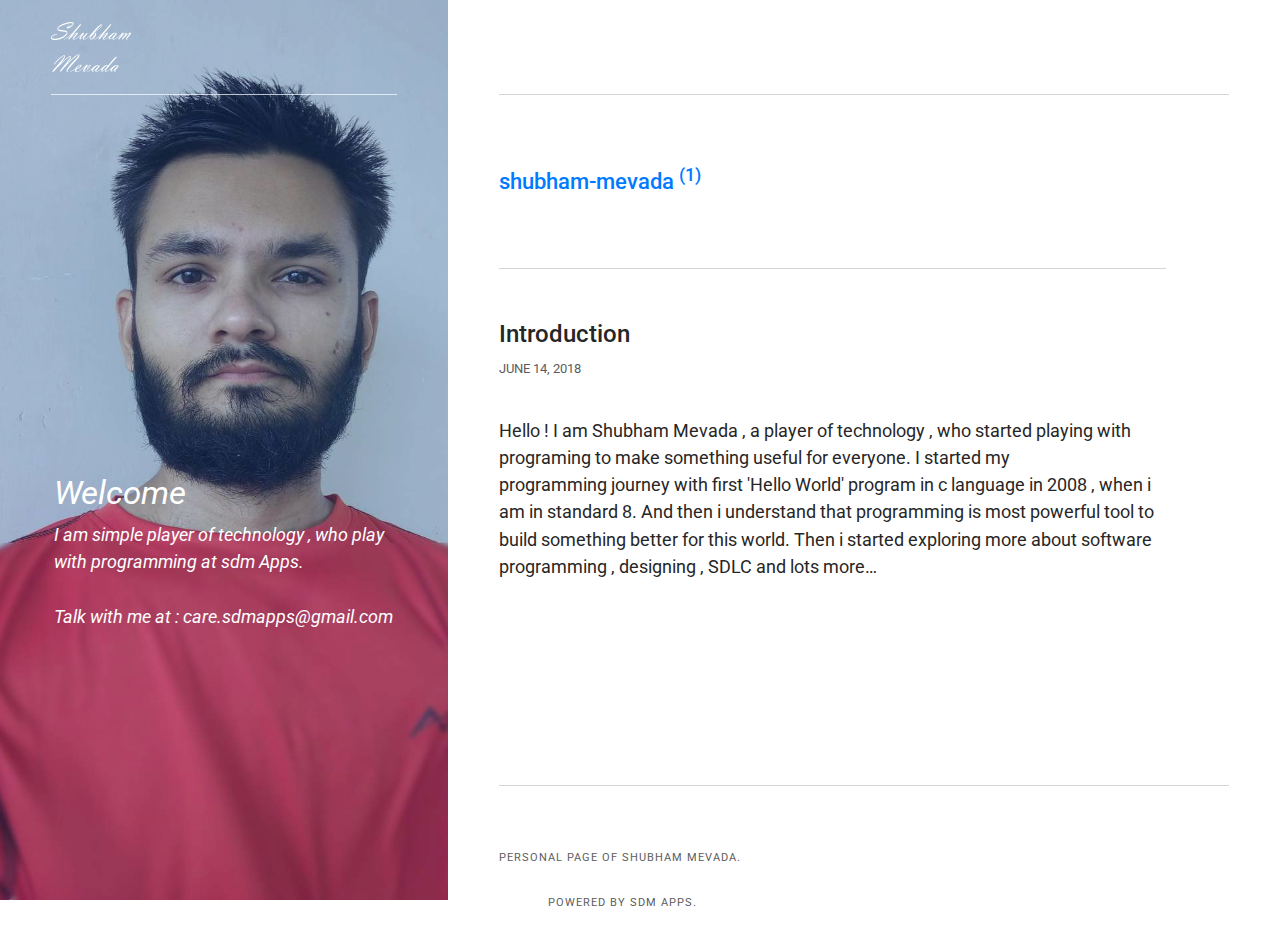
<file: authors/shubham-mevada/index.html>
<!DOCTYPE html><html lang="en-us"><head><meta charset="utf-8"><meta http-equiv="X-UA-Compatible" content="IE=edge"><meta name="viewport" content="width=device-width,initial-scale=1"><title>Author: shubham-mevada - Shubham Mevada</title><meta name="robots" content="noindex, follow"><meta name="generator" content="Publii Open-Source CMS for Static Site"><link rel="canonical" href="https://shubhammevada.github.io/authors/shubham-mevada/"><link rel="amphtml" href="https://shubhammevada.github.io/amp/authors/shubham-mevada/"><link type="application/atom+xml" rel="alternate" href="https://shubhammevada.github.io/feed.xml"><meta property="og:title" content="shubham-mevada"><meta property="og:image" content="https://shubhammevada.github.io/media/website/flowRoot10.png"><meta property="og:site_name" content="Personal Page of Shubham Mevada"><meta property="og:description" content=""><meta property="og:url" content="https://shubhammevada.github.io/authors/shubham-mevada/"><meta property="og:type" content="article"><link rel="shortcut icon" href="https://shubhammevada.github.io/media/website/sdm_icon.png" type="image/png"><link rel="stylesheet" href="https://shubhammevada.github.io/assets/css/style.css?v=72856dbcc6044fd2aa9a8a44d0f08c70"><script type="application/ld+json">{"@context":"http://schema.org","@type":"Organization","name":"Shubham Mevada","logo":"https://shubhammevada.github.io/media/website/flowRoot10.png","url":"https://shubhammevada.github.io","sameAs":["https://www.facebook.com/shubhammevada1995","https://plus.google.com/+shubhammevada9"]}</script><script async src="https://shubhammevada.github.io/assets/js/lazysizes.min.js?v=739e7d27e1cbc58b1b2e6882674b8867"></script></head><body><div class="container"><nav class="menu"><ul class="navbar__menu"></ul><button class="menu__close js-menu__close">Close</button></nav><div class="content js-content"><header><div class="top"><a class="logo" href="https://shubhammevada.github.io"><img src="https://shubhammevada.github.io/media/website/flowRoot10.png" alt="Shubham Mevada"></a></div><div class="top top--right is-sticky"></div></header><main class="main"><section class="main__left"><div class="hero"><img class="lazyload" src="https://shubhammevada.github.io/media/website/sdmphoto.jpg" srcset="https://shubhammevada.github.io/media/website/responsive/sdmphoto-xs.jpg 300w, https://shubhammevada.github.io/media/website/responsive/sdmphoto-sm.jpg 480w, https://shubhammevada.github.io/media/website/responsive/sdmphoto-md.jpg 768w, https://shubhammevada.github.io/media/website/responsive/sdmphoto-lg.jpg 1024w, https://shubhammevada.github.io/media/website/responsive/sdmphoto-xl.jpg 1280w, https://shubhammevada.github.io/media/website/responsive/sdmphoto-2xl.jpg 1600w" sizes="(min-width: 61.3125em) 50vw, 100vw" alt=""></div><header><h1>&nbsp;</h1><p>&nbsp;</p><p>&nbsp;</p><h1>&nbsp;</h1><p>&nbsp;</p><h1>&nbsp;</h1><h1>&nbsp;</h1><h1>&nbsp;</h1><h1><em>Welcome</em></h1><p><em>I&nbsp;am simple player of technology , who play with programming at sdm Apps.</em></p><p><em>Talk with me at :&nbsp;<a title="Talk to sdm" href="mailto:care.sdmapps@gmail.com">care.sdmapps@gmail.com</a></em></p></header></section><div class="main__right category author"><div><div class="author__bio"><h3>shubham-mevada <sup>(1)</sup></h3></div><article><header><h2><a href="https://shubhammevada.github.io/introduction/">Introduction</a></h2><p class="post__meta"><time datetime="2018-06-14T20:00">June 14, 2018</time></p></header><p>Hello ! I am Shubham Mevada , a player of technology , who started playing with programing to make something useful for everyone. I started my programming journey with first 'Hello World' program in c language in 2008 , when i am in standard 8. And then i understand that programming is most powerful tool to build something better for this world. Then i started exploring more about software programming , designing , SDLC and lots more&hellip;</p></article></div></div></main><footer class="footer"><div class="footer__social"><a href="https://www.facebook.com/shubhammevada1995" aria-label="Facebook"><svg class="icon"><use xlink:href="https://shubhammevada.github.io/assets/svg/svg-map.svg#facebook"/></svg> </a><a href="" aria-label="Google +"><svg class="icon"><use xlink:href="https://shubhammevada.github.io/assets/svg/svg-map.svg#gplus"/></svg></a></div><div class="footer__copyright"><p>Personal Page of Shubham Mevada.&nbsp;</p><p><span style="font-size: inherit;">Powered by sdm Apps.</span></p></div></footer></div></div><script>var loadCSSFiles = function() {
                    var links = ['https://fonts.googleapis.com/css?family=Roboto:400,500'],
                        headElement = document.getElementsByTagName('head')[0],
                        linkElement, i;
                    for (i = 0; i < links.length; i++) {
                        linkElement = document.createElement('link');
                        linkElement.rel = 'stylesheet';
                        linkElement.href = links[i];
                        headElement.appendChild(linkElement);
                    }
                };
                var raf = requestAnimationFrame || mozRequestAnimationFrame || webkitRequestAnimationFrame || msRequestAnimationFrame;
                if (raf) {
                    raf(loadCSSFiles);
                } else {
                    window.addEventListener('load', loadCSSFiles);
                }</script><script defer="defer" src="https://code.jquery.com/jquery-3.2.1.slim.min.js" integrity="sha256-k2WSCIexGzOj3Euiig+TlR8gA0EmPjuc79OEeY5L45g=" crossorigin="anonymous"></script><script defer="defer" src="https://shubhammevada.github.io/assets/js/scripts.min.js?v=26d3bc49d3a07b5c3737fd74ea1ba4d4"></script></body></html>
</file>
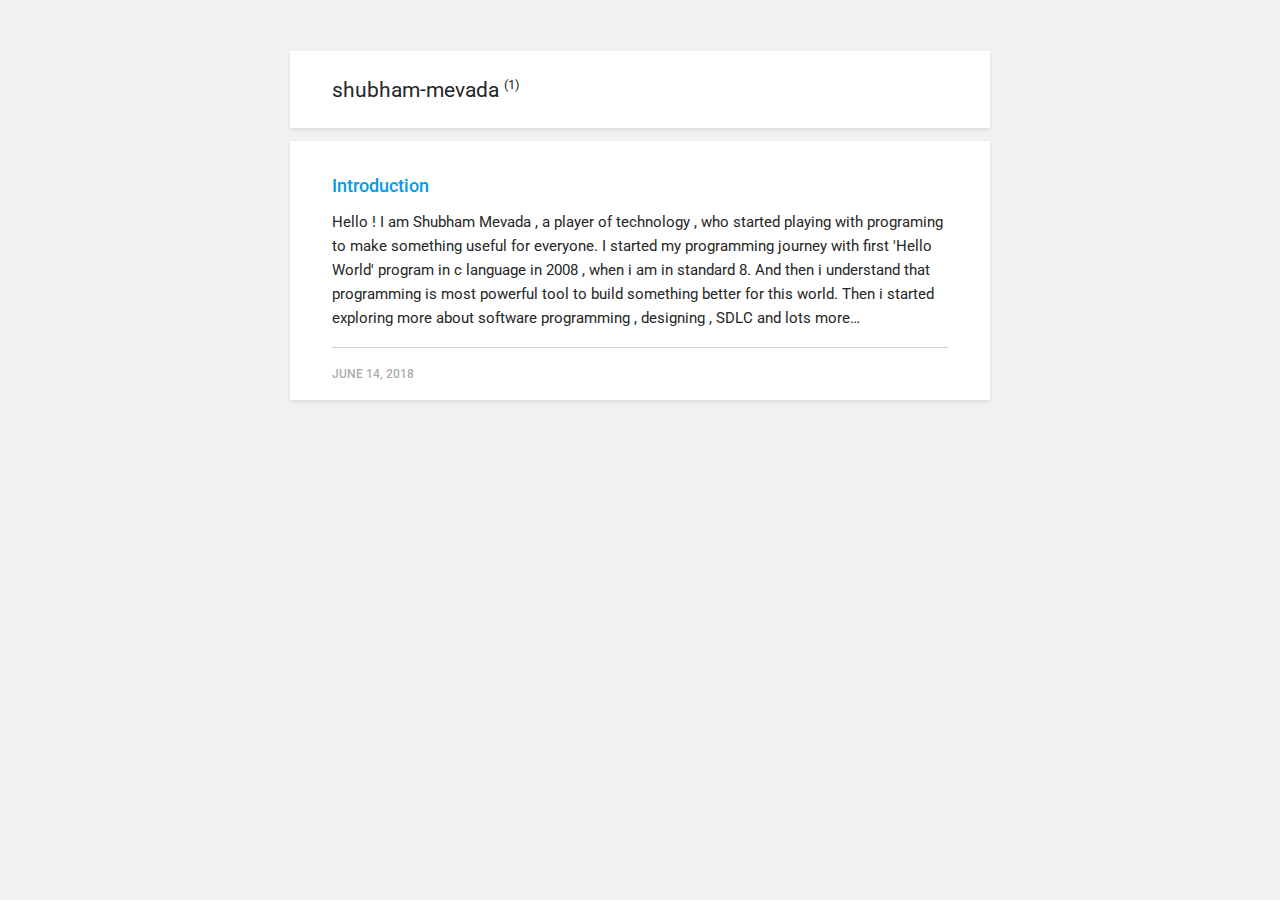
<file: amp/authors/shubham-mevada/index.html>
<!doctype html><html amp lang="en-us"><head><meta charset="utf-8"><title>Author: shubham-mevada - Shubham Mevada</title><meta name="robots" content="noindex, follow"><link rel="canonical" href="https://shubhammevada.github.io/authors/shubham-mevada/"><meta name="viewport" content="width=device-width,minimum-scale=1,initial-scale=1"><link href="https://fonts.googleapis.com/css?family=Roboto:400,700" rel="stylesheet" type="text/css"><script async custom-element="amp-sidebar" src="https://cdn.ampproject.org/v0/amp-sidebar-0.1.js"></script><script async custom-element="amp-iframe" src="https://cdn.ampproject.org/v0/amp-iframe-0.1.js"></script><script type="application/ld+json">{"@context":"http://schema.org","@type":"Organization","name":"Shubham Mevada","logo":"https://shubhammevada.github.io/media/website/flowRoot10.png","url":"https://shubhammevada.github.io/amp","sameAs":["https://www.facebook.com/shubhammevada1995","https://plus.google.com/+shubhammevada9"]}</script><style amp-custom>article,
aside,
footer,
header,
hgroup,
main,
nav,
section {
  display: block; }

*,
*:before,
*:after {
  -webkit-box-sizing: content-box;
  box-sizing: content-box;
  margin: 0;
  padding: 0; }

li {
  list-style: none; }

amp-img {
  max-width: 100%; }

button,
input,
select,
textarea {
  font: inherit; }

html {
  font-size: 1rem; }

body {
  background: #f1f1f1;
  color: #262626;
  font-family: -apple-system, BlinkMacSystemFont, "Segoe UI", Roboto, Oxygen-Sans, Ubuntu, Cantarell, "Helvetica Neue", sans-serif;
  line-height: 1.6; }

a {
  color:  #039be5;
  text-decoration: none;
  -webkit-transition: all 0.12s linear 0s;
  -o-transition: all 0.12s linear 0s;
  transition: all 0.12s linear 0s; }

a:hover {
  color: #262626;
  text-decoration: underline;
  -webkit-text-decoration-skip: ink;
  text-decoration-skip: ink; }

a:active {
  color: #262626; }

a:focus {
  outline: 2px dotted #039be5; }

figure,
blockquote,
p,
ul,
ol,
dl,
table,
hr,
fieldset {
  margin-top: 1.6rem; }

h1,
h2,
h3,
h4,
h5,
h6 {
  color: #262626;
  font-family: -apple-system, BlinkMacSystemFont, "Segoe UI", Roboto, Oxygen-Sans, Ubuntu, Cantarell, "Helvetica Neue", sans-serif;
  font-weight: 500;
  line-height: 1.2;
  margin-top: 2.13333rem; }

h1 {
  font-size: 1.67583rem;
  font-weight: normal; }

h2 {
  font-size: 1.4729rem; }

h3 {
  font-size: 1.29454rem; }

h4 {
  font-size: 1.13778rem; }

h5 {
  font-size: 1rem; }

h6 {
  font-size: 0.87891rem; }

h2 + p,
h3 + p,
h4 + p,
h5 + p,
h6 + p {
  margin-top: 0.8rem; }

b,
strong {
  font-weight: 600; }

blockquote {
  color: #6c7175;
  font-family: "Droid Serif", "Times", "Source Serif Pro", serif;
  font-style: italic;
  padding: 1.33333rem 0.53333rem 1.33333rem 3.2rem;
  position: relative; }
  blockquote:before {
    display: block;
    content: "\201C";
    font-size: 4.41226rem;
    position: absolute;
    left: 0;
    top: -12px;
    color: rgba(108, 113, 117, 0.5); }
  blockquote > :nth-child(1) {
    margin-top: 0; }

ul,
ol {
  margin-left: 2rem; }
  ul > li,
  ol > li {
    list-style: inherit;
    padding: 0 0 0.26667rem 0.26667rem; }

dl dt {
  color: #262626;
  font-weight: 600; }

code,
pre {
  background-color: #f1f1f1;
  font-family: monospace; }

pre {
  margin: 1.6rem 0 0;
  padding: 1.6rem;
  white-space: pre-wrap;
  word-wrap: break-word;
  overflow-x: auto; }
  pre > code {
    color: #262626;
    padding: 0; }

code {
  border-radius: 3px;
  color: #262626;
  padding: 0.26667rem 0.53333rem; }

table {
  border-collapse: collapse;
  border-spacing: 0;
  border: 1px solid #d4d4d4;
  width: 100%;
  overflow-x: auto;
  vertical-align: top;
  text-align: left;
  white-space: nowrap; }
  table th {
    font-weight: 500;
    padding: 0.53333rem 1.06667rem; }
  table tr {
    border-bottom: 1px solid #d4d4d4; }
    table tr:nth-child(2n) {
      background: #f1f1f1; }
  table td {
    padding: 0.53333rem 1.06667rem; }

figcaption {
  clear: both;
  color: rgba(108, 113, 117, 0.6);
  font-size: 0.82397rem;
  margin: 0.8rem 0 0;
  text-align: center; }

sub,
sup {
  font-size: 65%; }

hr {
  border: 0;
  height: 0;
  border-top: 1px solid rgba(0, 0, 0, 0.1);
  border-bottom: 1px solid rgba(255, 255, 255, 0.3); }

.btn, [type=button],
[type=submit],
button {
  background: #039be5;
  border: none;
  border-radius: 2px;
  color: #ffffff;
  cursor: pointer;
  display: inline-block;
  font-size: 0.87891rem;
  font-weight: 500;
  line-height: 1.9;
  padding: 0.53333rem 1.33333rem;
  text-align: center;
  text-decoration: none;
  -webkit-transition: all .15s ease;
  -o-transition: all .15s ease;
  transition: all .15s ease;
  width: auto; }
  .btn:hover, [type=button]:hover,
  [type=submit]:hover,
  button:hover {
    background: #262626;
    color: #ffffff; }
  .btn:focus, [type=button]:focus,
  [type=submit]:focus,
  button:focus {
    outline: none; }
  .btn-outline {
    border: 1px solid #ddd;
    background: #ffffff;
    border-radius: 3px;
    color: #262626; }

[type=button],
[type=submit],
button {
  text-transform: uppercase;
  -webkit-appearance: none;
  -moz-appearance: none; }

.navbar {
  background: #039be5;
  -webkit-box-shadow: 0 0 6px 0 rgba(0, 0, 0, 0.2);
  box-shadow: 0 0 6px 0 rgba(0, 0, 0, 0.2);
  line-height: 3;
  max-height: 4rem; }
  .navbar > div {
    -webkit-box-align: center;
    -ms-flex-align: center;
    align-items: center;
    display: -webkit-box;
    display: -ms-flexbox;
    display: flex;
    -webkit-box-pack: center;
    -ms-flex-pack: center;
    justify-content: center;
    text-align: left;
    max-width: 700px;
    margin: 0 auto; }
  .navbar a {
    color: #ffffff;
    text-decoration: none; }

.logo {
                    background-image: url('https://shubhammevada.github.io/media/website/flowRoot10.png');
                    background-size: auto 2rem;
                    background-repeat: no-repeat;
                    background-position: center center;
            display: inline-block;
  font-weight: 600;
  line-height: 1;
            margin: 0 auto;
            height: 2rem;
            text-indent: -9999px;
            width: 240px;vertical-align: middle;
        }
        .logo.logo-text {
            line-height: 2;
            text-align: center;
            text-indent: 0;
        }

amp-sidebar {
  background: #ffffff;
  width: 240px; }
  amp-sidebar > ul {
    margin: 0.8rem 0 0;
    padding: 0; }
    amp-sidebar > ul ul {
      border-left: 1px solid #d4d4d4;
      margin: 0.53333rem 0 0; }
    amp-sidebar > ul li {
      color: #262626;
      font-size: 0.9375rem;
      font-weight: 600;
      list-style: none;
      line-height: 1.4;
      padding: 0.42667rem 1.06667rem; }
      amp-sidebar > ul li li {
        font-weight: normal;
        padding: 0.26667rem 0 0.26667rem 1.06667rem; }
    amp-sidebar > ul a,
    amp-sidebar > ul a:visited {
      color: #262626; }

.bg-white {
  background: #ffffff; }

.wrap-page {
  max-width: 700px;
  margin: 0 auto; }

@media all and (max-width: 43.6875em) {
  .wrap-inner {
    padding: 0 6%; } }

.page-title {
  background: #ffffff;
  -webkit-box-shadow: 0 2px 3px rgba(38, 38, 38, 0.1);
  box-shadow: 0 2px 3px rgba(38, 38, 38, 0.1);
  margin-bottom: 0.8rem;
  padding: 1.6rem 6%; }
  .page-title > h1 {
    margin: 0;
    font-size: 1.29454rem; }
  .page-title > p {
    font-size: 0.87891rem;
    color: #6c7175;
    line-height: 1.3;
    margin: 0.26667rem 0 0; }
  .page-title-author {
    border-radius: 50%;
    float: left;
    height: 2.5rem;
    width: 2.5rem; }
    .page-title-author + h1 {
      margin-left: 3.5rem; }
      .page-title-author + h1 + p {
        margin-left: 3.5rem; }

.card {
  background: #ffffff;
  -webkit-box-shadow: 0 2px 3px rgba(38, 38, 38, 0.1);
  box-shadow: 0 2px 3px rgba(38, 38, 38, 0.1);
  margin-bottom: 0.8rem;
  padding-bottom: 1.06667rem; }

  .card-meta {
    border-top: 1px solid #d4d4d4;
    color: rgba(108, 113, 117, 0.6);
    font-size: 0.7242rem;
    font-weight: 500;
    margin-top: 1.06667rem;
    padding-top: 1.06667rem;
    text-transform: uppercase; }
    .card-meta a + time:before {
      content: "";
      background: #d4d4d4;
      display: inline-block;
      height: 3px;
      margin: 0 8px;
      width: 3px;
      vertical-align: middle;
      border-radius: 50%; }
  .card-text {
    font-size: 0.9375rem;
    overflow: hidden;
    padding: 0 6%; }
    .card-text h2 {
      font-size: 1.13778rem; }

.post {
  margin-bottom: 2.13333rem; }
  .post-featured-image {
    margin-top: 0;
    position: relative; }
    .post-featured-image > figcaption {
      background: rgba(0, 0, 0, 0.5);
      border-radius: 3px;
      color: #ffffff;
      position: absolute;
      bottom: 0.8rem;
      padding: 0 0.26667rem;
      right: 6%; }
  .post-header {
    margin-bottom: 2.13333rem; }
  .post-meta {
    border-bottom: 1px solid #d4d4d4;
    color: rgba(108, 113, 117, 0.6);
    font-size: 0.7242rem;
    font-weight: 500;
    margin-top: 1.06667rem;
    padding-bottom: 1.06667rem;
    text-transform: uppercase; }
    .post-meta a + time:before {
      content: "";
      background: #d4d4d4;
      display: inline-block;
      height: 3px;
      margin: 0 8px;
      width: 3px;
      vertical-align: middle;
      border-radius: 50%; }
  .post-tag {
    margin: 0; }
    .post-tag > li {
      display: inline-block;
      padding: 0; }
      .post-tag > li a {
        background: #f1f1f1;
        border-radius: 2px;
        color: #6c7175;
        font-size: 0.77248rem;
        display: inline-block;
        margin: 0 0.26667rem 0.26667rem 0;
        padding: 0.26667rem 0.53333rem; }
        .post-tag > li a:hover {
          background: #039be5;
          color: #ffffff;
          text-decoration: none; }
  .post-share {
    display: -webkit-box;
    display: -ms-flexbox;
    display: flex;
    -webkit-box-orient: horizontal;
    -webkit-box-direction: normal;
    -ms-flex-direction: row;
    flex-direction: row;
    -webkit-box-pack: justify;
    -ms-flex-pack: justify;
    justify-content: space-between;
    margin-top: 1.6rem;
    width: 100%; }
    .post-share amp-social-share {
      -webkit-box-flex: 1;
      -ms-flex: 1 0 auto;
      flex: 1 0 auto;
      background-size: 24px; }
  .post-scroll {
    color: #ffffff;
    background: #039be5;
    bottom: 10px;
    border-radius: 50%;
    border: none;
    -webkit-box-shadow: 0 1px 1.5px 0 rgba(38, 38, 38, 0.12), 0 1px 1px 0 rgba(38, 38, 38, 0.24);
    box-shadow: 0 1px 1.5px 0 rgba(38, 38, 38, 0.12), 0 1px 1px 0 rgba(38, 38, 38, 0.24);
    font-size: 1.13778rem;
    height: 46px;
    opacity: 0;
    outline: none;
    position: fixed;
    padding: 0;
    right: 4%;
    visibility: hidden;
    width: 46px;
    z-index: 9999; }
    .post-scroll-marker {
      height: 0px;
      position: absolute;
      top: 100px;
      width: 0px; }
        .post-pagination {
    background: #f1f1f1;
    -webkit-box-shadow: inset 0 2px 3px rgba(38, 38, 38, 0.1);
    box-shadow: inset 0 2px 3px rgba(38, 38, 38, 0.1);
    border-top: 1px solid #d4d4d4;
    padding: 1.06667rem 0; }
    .post-pagination > div {
      line-height: 1.2;
      padding: 0.53333rem 1.06667rem;
      text-align: center; }
      .post-pagination > div span {
        display: block;
        color: #6c7175;
        font-size: 0.7242rem;
        font-weight: 500;
        margin-bottom: 0.26667rem;
        text-transform: uppercase; }
    .post-pagination-prev a:before {
      content: "\2190";
      margin-right: 0.26667rem; }
    .post-pagination-next a:after {
      content: "\2192";
      margin-left: 0.26667rem; }

aside {
  margin: 1.6rem 0 0; }

.align-left {
  text-align: left; }

.align-right {
  text-align: right; }

.align-center {
  text-align: center; }

.align-justify {
  text-align: justify; }

.msg {
  border-left: 2px solid transparent;
  padding: 1.06667rem 1.06667rem; }
  .msg--highlight {
    background-color: #fff8e6;
    border-color: #e2ac4f; }
  .msg--info {
    background: rgba(45, 97, 201, 0.03);
    border-color: #039be5; }
  .msg--success {
    background: #f7fbf6;
    border-color: #5ab44b; }
  .msg--warning {
    background: #fff3f3;
    border-color: #c06367;
    color: #a94442; }

.dropcap:first-letter {
  float: left;
  font-family: -apple-system, BlinkMacSystemFont, "Segoe UI", Roboto, Oxygen-Sans, Ubuntu, Cantarell, "Helvetica Neue", sans-serif;
  font-size: 2.16943rem;
  line-height: 0.7;
  margin-right: 0.53333rem;
  padding: 0.53333rem 0.53333rem 0.53333rem 0; }

.pagination {
  display: -webkit-box;
  display: -ms-flexbox;
  display: flex;
  -webkit-box-pack: justify;
  -ms-flex-pack: justify;
  justify-content: space-between;
  margin: 0.8rem 0; }
  .pagination > a {
    padding-left: 0;
    padding-right: 0;
    width: 49%; }
  .pagination-right {
    margin-left: auto; }

.bottom {
  background: #039be5;
  color: #ffffff;
  padding: 1.06667rem 4%;
  text-align: center; }</style><style amp-boilerplate>body{-webkit-animation:-amp-start 8s steps(1,end) 0s 1 normal both;-moz-animation:-amp-start 8s steps(1,end) 0s 1 normal both;-ms-animation:-amp-start 8s steps(1,end) 0s 1 normal both;animation:-amp-start 8s steps(1,end) 0s 1 normal both}@-webkit-keyframes -amp-start{from{visibility:hidden}to{visibility:visible}}@-moz-keyframes -amp-start{from{visibility:hidden}to{visibility:visible}}@-ms-keyframes -amp-start{from{visibility:hidden}to{visibility:visible}}@-o-keyframes -amp-start{from{visibility:hidden}to{visibility:visible}}@keyframes -amp-start{from{visibility:hidden}to{visibility:visible}}</style><noscript><style amp-boilerplate>body{-webkit-animation:none;-moz-animation:none;-ms-animation:none;animation:none}</style></noscript><script async src="https://cdn.ampproject.org/v0.js"></script><script custom-element="amp-animation" src="https://cdn.ampproject.org/v0/amp-animation-0.1.js" async></script><script custom-element="amp-position-observer" src="https://cdn.ampproject.org/v0/amp-position-observer-0.1.js" async></script></head><body><br><br><main class="wrap-page"><div class="page-title"><h1>shubham-mevada <sup>(1)</sup></h1></div><article class="card"><div class="card-text"><h2><a href="https://shubhammevada.github.io/amp/introduction/">Introduction</a></h2><p>Hello ! I am Shubham Mevada , a player of technology , who started playing with programing to make something useful for everyone. I started my programming journey with first 'Hello World' program in c language in 2008 , when i am in standard 8. And then i understand that programming is most powerful tool to build something better for this world. Then i started exploring more about software programming , designing , SDLC and lots more&hellip;</p><p class="card-meta"><time datetime="2018-06-14T20:00">June 14, 2018</time></p></div></article></main><amp-animation id="showAnim" layout="nodisplay"><script type="application/json">{
                    "duration": "200ms",
                    "fill": "both",
                    "iterations": "1",
                    "direction": "alternate",
                    "animations": [{
                        "selector": ".post-scroll",
                        "keyframes": [{
                            "opacity": "1",
                            "visibility": "visible",
                            "transform": "scale(1)"
                        }]
                    }]
                }</script></amp-animation><amp-animation id="hideAnim" layout="nodisplay"><script type="application/json">{
                    "duration": "200ms",
                    "fill": "both",
                    "iterations": "1",
                    "direction": "alternate",
                    "animations": [{
                        "selector": ".post-scroll",
                        "keyframes": [{
                            "opacity": "0",
                            "visibility": "hidden",
                            "transform": "scale(0.1)"
                        }]
                    }]
                }</script></amp-animation><div class="post-scroll-marker"><amp-position-observer on="enter:hideAnim.start; exit:showAnim.start" layout="nodisplay"></amp-position-observer></div></amp-sidebar></body></html>
</file>
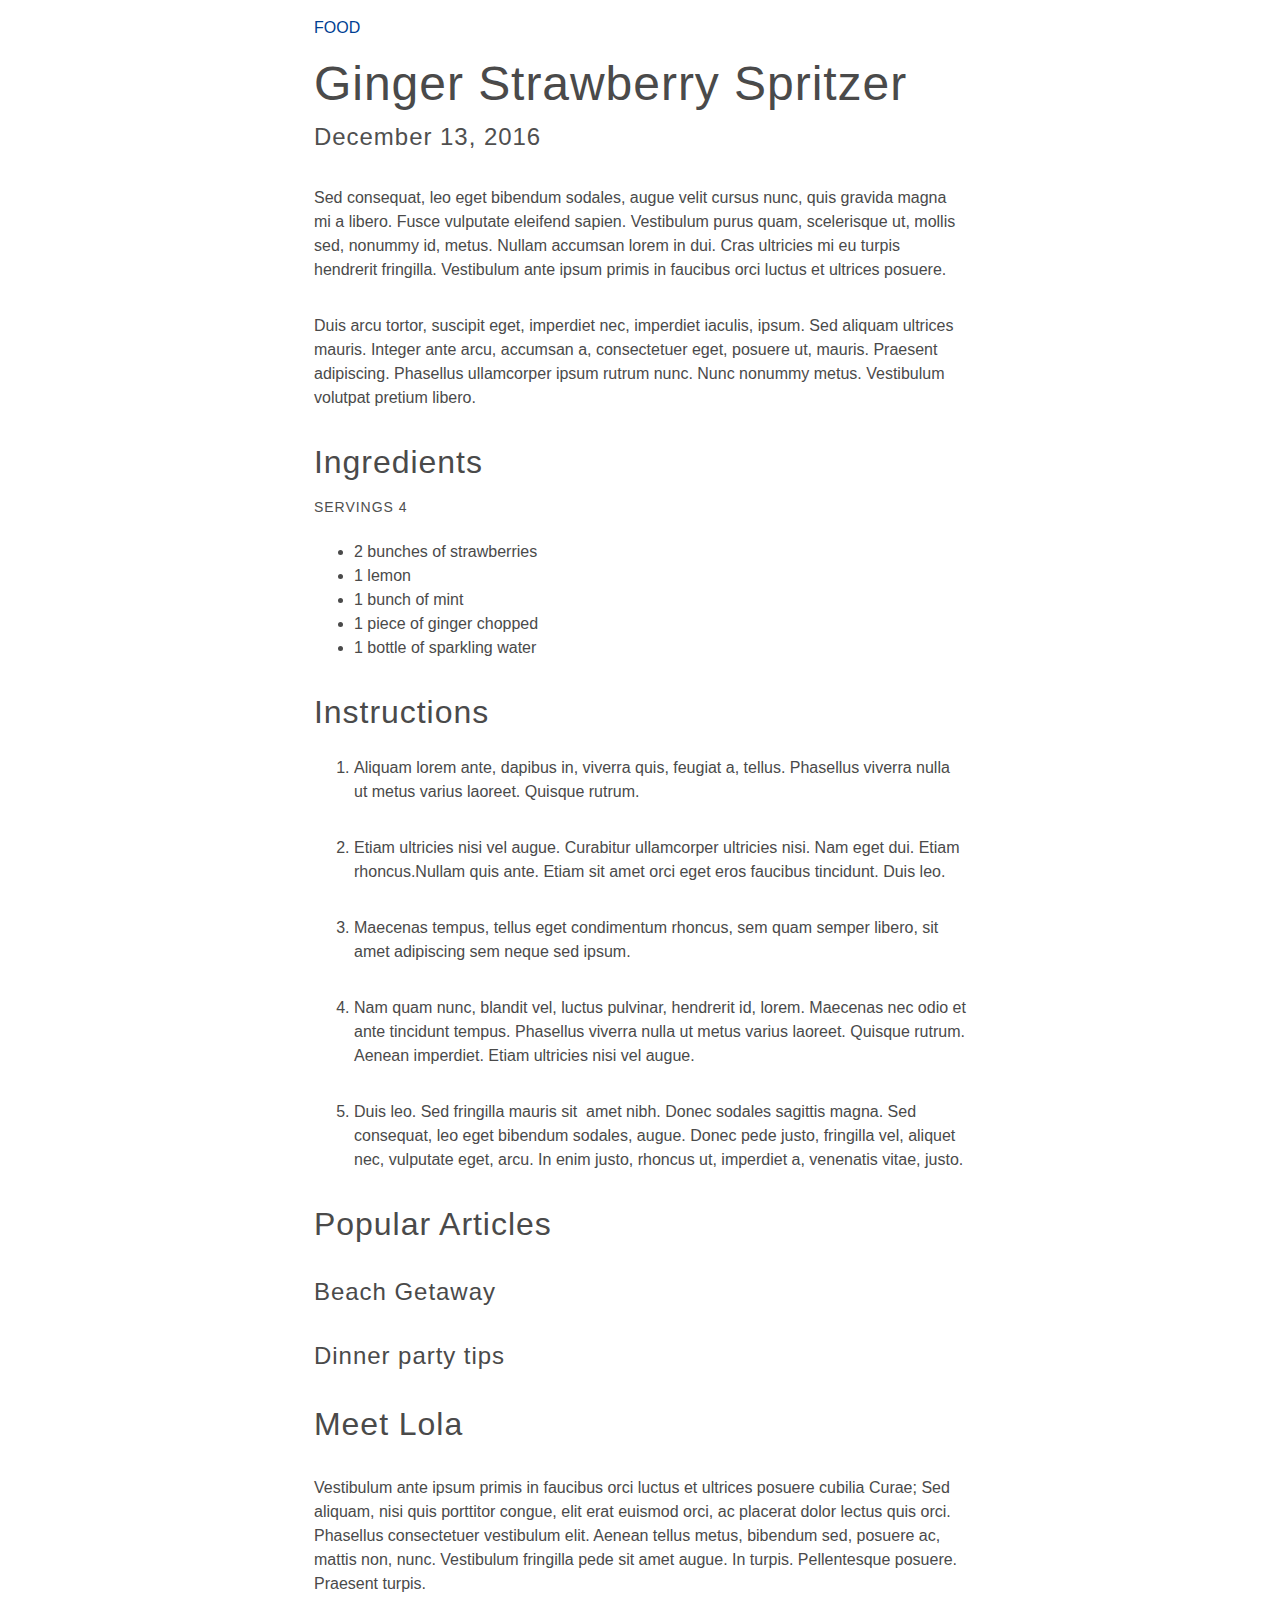
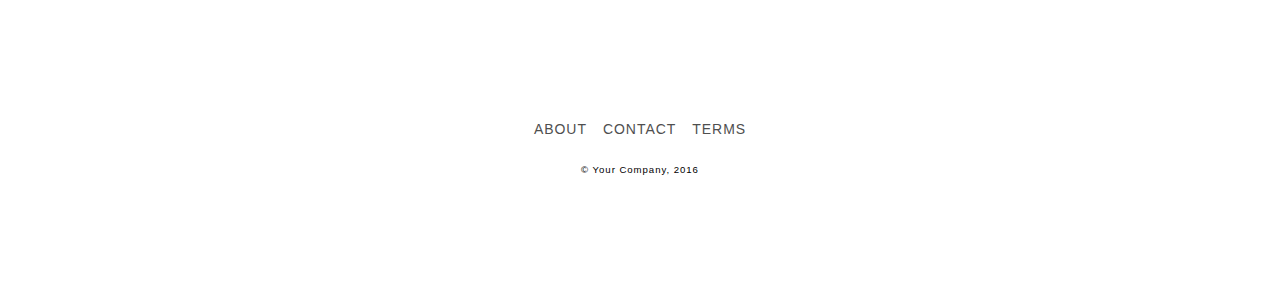
<file: amp/blog.html>
<!doctype html>

<!---
Copyright 2017 The AMP Start Authors. All Rights Reserved.

Licensed under the Apache License, Version 2.0 (the "License");
you may not use this file except in compliance with the License.
You may obtain a copy of the License at

      http://www.apache.org/licenses/LICENSE-2.0

Unless required by applicable law or agreed to in writing, software
distributed under the License is distributed on an "AS-IS" BASIS,
WITHOUT WARRANTIES OR CONDITIONS OF ANY KIND, either express or implied.
See the License for the specific language governing permissions and
limitations under the License.
-->

<html ⚡="">

<head>
  <meta charset="utf-8">
  <title>The Recipe Blog</title>
  <meta name="viewport" content="width=device-width,minimum-scale=1,initial-scale=1">
  <script async="" src="https://cdn.ampproject.org/v0.js"></script>
  <style amp-custom="">/*! Bassplate | MIT License | http://github.com/basscss/bassplate */

/*! normalize.css v5.0.0 | MIT License | github.com/necolas/normalize.css */html{font-family:sans-serif;line-height:1.15;-ms-text-size-adjust:100%;-webkit-text-size-adjust:100%}body{margin:0}article,aside,footer,header,nav,section{display:block}h1{font-size:2em;margin:.67em 0}figcaption,figure,main{display:block}figure{margin:1em 40px}hr{box-sizing:content-box;height:0;overflow:visible}pre{font-family:monospace,monospace;font-size:1em}a{background-color:transparent;-webkit-text-decoration-skip:objects}a:active,a:hover{outline-width:0}abbr[title]{border-bottom:none;text-decoration:underline;text-decoration:underline dotted}b,strong{font-weight:inherit;font-weight:bolder}code,kbd,samp{font-family:monospace,monospace;font-size:1em}dfn{font-style:italic}mark{background-color:#ff0;color:#000}small{font-size:80%}sub,sup{font-size:75%;line-height:0;position:relative;vertical-align:baseline}sub{bottom:-.25em}sup{top:-.5em}audio,video{display:inline-block}audio:not([controls]){display:none;height:0}img{border-style:none}svg:not(:root){overflow:hidden}button,input,optgroup,select,textarea{font-family:sans-serif;font-size:100%;line-height:1.15;margin:0}button,input{overflow:visible}button,select{text-transform:none}[type=reset],[type=submit],button,html [type=button]{-webkit-appearance:button}[type=button]::-moz-focus-inner,[type=reset]::-moz-focus-inner,[type=submit]::-moz-focus-inner,button::-moz-focus-inner{border-style:none;padding:0}[type=button]:-moz-focusring,[type=reset]:-moz-focusring,[type=submit]:-moz-focusring,button:-moz-focusring{outline:1px dotted ButtonText}fieldset{border:1px solid silver;margin:0 2px;padding:.35em .625em .75em}legend{box-sizing:border-box;color:inherit;display:table;max-width:100%;padding:0;white-space:normal}progress{display:inline-block;vertical-align:baseline}textarea{overflow:auto}[type=checkbox],[type=radio]{box-sizing:border-box;padding:0}[type=number]::-webkit-inner-spin-button,[type=number]::-webkit-outer-spin-button{height:auto}[type=search]{-webkit-appearance:textfield;outline-offset:-2px}[type=search]::-webkit-search-cancel-button,[type=search]::-webkit-search-decoration{-webkit-appearance:none}::-webkit-file-upload-button{-webkit-appearance:button;font:inherit}details,menu{display:block}summary{display:list-item}canvas{display:inline-block}[hidden],template{display:none}.h00{font-size:4rem}.h0,.h1{font-size:3rem}.h2{font-size:2rem}.h3{font-size:1.5rem}.h4{font-size:1.125rem}.h5{font-size:.875rem}.h6{font-size:.75rem}.font-family-inherit{font-family:inherit}.font-size-inherit{font-size:inherit}.text-decoration-none{text-decoration:none}.bold{font-weight:700}.regular{font-weight:400}.italic{font-style:italic}.caps{text-transform:uppercase;letter-spacing:.2em}.left-align{text-align:left}.center{text-align:center}.right-align{text-align:right}.justify{text-align:justify}.nowrap{white-space:nowrap}.break-word{word-wrap:break-word}.line-height-1{line-height:1rem}.line-height-2{line-height:1.125rem}.line-height-3{line-height:1.5rem}.line-height-4{line-height:2rem}.list-style-none{list-style:none}.underline{text-decoration:underline}.truncate{max-width:100%;overflow:hidden;text-overflow:ellipsis;white-space:nowrap}.list-reset{list-style:none;padding-left:0}.inline{display:inline}.block{display:block}.inline-block{display:inline-block}.table{display:table}.table-cell{display:table-cell}.overflow-hidden{overflow:hidden}.overflow-scroll{overflow:scroll}.overflow-auto{overflow:auto}.clearfix:after,.clearfix:before{content:" ";display:table}.clearfix:after{clear:both}.left{float:left}.right{float:right}.fit{max-width:100%}.max-width-1{max-width:24rem}.max-width-2{max-width:32rem}.max-width-3{max-width:48rem}.max-width-4{max-width:64rem}.border-box{box-sizing:border-box}.align-baseline{vertical-align:baseline}.align-top{vertical-align:top}.align-middle{vertical-align:middle}.align-bottom{vertical-align:bottom}.m0{margin:0}.mt0{margin-top:0}.mr0{margin-right:0}.mb0{margin-bottom:0}.ml0,.mx0{margin-left:0}.mx0{margin-right:0}.my0{margin-top:0;margin-bottom:0}.m1{margin:.5rem}.mt1{margin-top:.5rem}.mr1{margin-right:.5rem}.mb1{margin-bottom:.5rem}.ml1,.mx1{margin-left:.5rem}.mx1{margin-right:.5rem}.my1{margin-top:.5rem;margin-bottom:.5rem}.m2{margin:1rem}.mt2{margin-top:1rem}.mr2{margin-right:1rem}.mb2{margin-bottom:1rem}.ml2,.mx2{margin-left:1rem}.mx2{margin-right:1rem}.my2{margin-top:1rem;margin-bottom:1rem}.m3{margin:1.5rem}.mt3{margin-top:1.5rem}.mr3{margin-right:1.5rem}.mb3{margin-bottom:1.5rem}.ml3,.mx3{margin-left:1.5rem}.mx3{margin-right:1.5rem}.my3{margin-top:1.5rem;margin-bottom:1.5rem}.m4{margin:2rem}.mt4{margin-top:2rem}.mr4{margin-right:2rem}.mb4{margin-bottom:2rem}.ml4,.mx4{margin-left:2rem}.mx4{margin-right:2rem}.my4{margin-top:2rem;margin-bottom:2rem}.mxn1{margin-left:calc(.5rem * -1);margin-right:calc(.5rem * -1)}.mxn2{margin-left:calc(1rem * -1);margin-right:calc(1rem * -1)}.mxn3{margin-left:calc(1.5rem * -1);margin-right:calc(1.5rem * -1)}.mxn4{margin-left:calc(2rem * -1);margin-right:calc(2rem * -1)}.m-auto{margin:auto}.mt-auto{margin-top:auto}.mr-auto{margin-right:auto}.mb-auto{margin-bottom:auto}.ml-auto,.mx-auto{margin-left:auto}.mx-auto{margin-right:auto}.my-auto{margin-top:auto;margin-bottom:auto}.p0{padding:0}.pt0{padding-top:0}.pr0{padding-right:0}.pb0{padding-bottom:0}.pl0,.px0{padding-left:0}.px0{padding-right:0}.py0{padding-top:0;padding-bottom:0}.p1{padding:.5rem}.pt1{padding-top:.5rem}.pr1{padding-right:.5rem}.pb1{padding-bottom:.5rem}.pl1{padding-left:.5rem}.py1{padding-top:.5rem;padding-bottom:.5rem}.px1{padding-left:.5rem;padding-right:.5rem}.p2{padding:1rem}.pt2{padding-top:1rem}.pr2{padding-right:1rem}.pb2{padding-bottom:1rem}.pl2{padding-left:1rem}.py2{padding-top:1rem;padding-bottom:1rem}.px2{padding-left:1rem;padding-right:1rem}.p3{padding:1.5rem}.pt3{padding-top:1.5rem}.pr3{padding-right:1.5rem}.pb3{padding-bottom:1.5rem}.pl3{padding-left:1.5rem}.py3{padding-top:1.5rem;padding-bottom:1.5rem}.px3{padding-left:1.5rem;padding-right:1.5rem}.p4{padding:2rem}.pt4{padding-top:2rem}.pr4{padding-right:2rem}.pb4{padding-bottom:2rem}.pl4{padding-left:2rem}.py4{padding-top:2rem;padding-bottom:2rem}.px4{padding-left:2rem;padding-right:2rem}.col{float:left}.col,.col-right{box-sizing:border-box}.col-right{float:right}.col-1{width:8.33333%}.col-2{width:16.66667%}.col-3{width:25%}.col-4{width:33.33333%}.col-5{width:41.66667%}.col-6{width:50%}.col-7{width:58.33333%}.col-8{width:66.66667%}.col-9{width:75%}.col-10{width:83.33333%}.col-11{width:91.66667%}.col-12{width:100%}@media (min-width:40.06rem){.sm-col{float:left;box-sizing:border-box}.sm-col-right{float:right;box-sizing:border-box}.sm-col-1{width:8.33333%}.sm-col-2{width:16.66667%}.sm-col-3{width:25%}.sm-col-4{width:33.33333%}.sm-col-5{width:41.66667%}.sm-col-6{width:50%}.sm-col-7{width:58.33333%}.sm-col-8{width:66.66667%}.sm-col-9{width:75%}.sm-col-10{width:83.33333%}.sm-col-11{width:91.66667%}.sm-col-12{width:100%}}@media (min-width:52.06rem){.md-col{float:left;box-sizing:border-box}.md-col-right{float:right;box-sizing:border-box}.md-col-1{width:8.33333%}.md-col-2{width:16.66667%}.md-col-3{width:25%}.md-col-4{width:33.33333%}.md-col-5{width:41.66667%}.md-col-6{width:50%}.md-col-7{width:58.33333%}.md-col-8{width:66.66667%}.md-col-9{width:75%}.md-col-10{width:83.33333%}.md-col-11{width:91.66667%}.md-col-12{width:100%}}@media (min-width:64.06rem){.lg-col{float:left;box-sizing:border-box}.lg-col-right{float:right;box-sizing:border-box}.lg-col-1{width:8.33333%}.lg-col-2{width:16.66667%}.lg-col-3{width:25%}.lg-col-4{width:33.33333%}.lg-col-5{width:41.66667%}.lg-col-6{width:50%}.lg-col-7{width:58.33333%}.lg-col-8{width:66.66667%}.lg-col-9{width:75%}.lg-col-10{width:83.33333%}.lg-col-11{width:91.66667%}.lg-col-12{width:100%}}.flex{display:-ms-flexbox;display:flex}@media (min-width:40.06rem){.sm-flex{display:-ms-flexbox;display:flex}}@media (min-width:52.06rem){.md-flex{display:-ms-flexbox;display:flex}}@media (min-width:64.06rem){.lg-flex{display:-ms-flexbox;display:flex}}.flex-column{-ms-flex-direction:column;flex-direction:column}.flex-wrap{-ms-flex-wrap:wrap;flex-wrap:wrap}.items-start{-ms-flex-align:start;align-items:flex-start}.items-end{-ms-flex-align:end;align-items:flex-end}.items-center{-ms-flex-align:center;align-items:center}.items-baseline{-ms-flex-align:baseline;align-items:baseline}.items-stretch{-ms-flex-align:stretch;align-items:stretch}.self-start{-ms-flex-item-align:start;align-self:flex-start}.self-end{-ms-flex-item-align:end;align-self:flex-end}.self-center{-ms-flex-item-align:center;-ms-grid-row-align:center;align-self:center}.self-baseline{-ms-flex-item-align:baseline;align-self:baseline}.self-stretch{-ms-flex-item-align:stretch;-ms-grid-row-align:stretch;align-self:stretch}.justify-start{-ms-flex-pack:start;justify-content:flex-start}.justify-end{-ms-flex-pack:end;justify-content:flex-end}.justify-center{-ms-flex-pack:center;justify-content:center}.justify-between{-ms-flex-pack:justify;justify-content:space-between}.justify-around{-ms-flex-pack:distribute;justify-content:space-around}.justify-evenly{-ms-flex-pack:space-evenly;justify-content:space-evenly}.content-start{-ms-flex-line-pack:start;align-content:flex-start}.content-end{-ms-flex-line-pack:end;align-content:flex-end}.content-center{-ms-flex-line-pack:center;align-content:center}.content-between{-ms-flex-line-pack:justify;align-content:space-between}.content-around{-ms-flex-line-pack:distribute;align-content:space-around}.content-stretch{-ms-flex-line-pack:stretch;align-content:stretch}.flex-auto{-ms-flex:1 1 auto;flex:1 1 auto;min-width:0;min-height:0}.flex-none{-ms-flex:none;flex:none}.order-0{-ms-flex-order:0;order:0}.order-1{-ms-flex-order:1;order:1}.order-2{-ms-flex-order:2;order:2}.order-3{-ms-flex-order:3;order:3}.order-last{-ms-flex-order:99999;order:99999}.relative{position:relative}.absolute{position:absolute}.fixed{position:fixed}.top-0{top:0}.right-0{right:0}.bottom-0{bottom:0}.left-0{left:0}.z1{z-index:1}.z2{z-index:2}.z3{z-index:3}.z4{z-index:4}.border{border-style:solid;border-width:1px}.border-top{border-top-style:solid;border-top-width:1px}.border-right{border-right-style:solid;border-right-width:1px}.border-bottom{border-bottom-style:solid;border-bottom-width:1px}.border-left{border-left-style:solid;border-left-width:1px}.border-none{border:0}.rounded{border-radius:3px}.circle{border-radius:50%}.rounded-top{border-radius:3px 3px 0 0}.rounded-right{border-radius:0 3px 3px 0}.rounded-bottom{border-radius:0 0 3px 3px}.rounded-left{border-radius:3px 0 0 3px}.not-rounded{border-radius:0}.hide{position:absolute;height:1px;width:1px;overflow:hidden;clip:rect(1px,1px,1px,1px)}@media (max-width:40rem){.xs-hide{display:none}}@media (min-width:40.06rem) and (max-width:52rem){.sm-hide{display:none}}@media (min-width:52.06rem) and (max-width:64rem){.md-hide{display:none}}@media (min-width:64.06rem){.lg-hide{display:none}}.display-none{display:none}*{box-sizing:border-box}body{background:#fff;color:#4a4a4a;font-family:-apple-system,BlinkMacSystemFont,Segoe UI,Roboto,Oxygen,Ubuntu,Cantarell,Fira Sans,Droid Sans,Helvetica Neue,Arial,sans-serif;min-width:315px;overflow-x:hidden;font-smooth:always;-webkit-font-smoothing:antialiased}main{max-width:700px;margin:0 auto}p{padding:0;margin:0}.ampstart-accent{color:#003f93}#content:target{margin-top:calc(0px - 3.5rem);padding-top:3.5rem}.ampstart-title-lg{font-size:3rem;line-height:3.5rem;letter-spacing:.06rem}.ampstart-title-md{font-size:2rem;line-height:2.5rem;letter-spacing:.06rem}.ampstart-title-sm{font-size:1.5rem;line-height:2rem;letter-spacing:.06rem}.ampstart-subtitle,body{line-height:1.5rem;letter-spacing:normal}.ampstart-subtitle{color:#003f93;font-size:1rem}.ampstart-byline,.ampstart-caption,.ampstart-hint,.ampstart-label{font-size:.875rem;color:#4f4f4f;line-height:1.125rem;letter-spacing:.06rem}.ampstart-label{text-transform:uppercase}.ampstart-footer,.ampstart-small-text{font-size:.75rem;line-height:1rem;letter-spacing:.06rem}.ampstart-card{box-shadow:0 1px 1px 0 rgba(0,0,0,.14),0 1px 1px -1px rgba(0,0,0,.14),0 1px 5px 0 rgba(0,0,0,.12)}.h1,h1{font-size:3rem;line-height:3.5rem}.h2,h2{font-size:2rem;line-height:2.5rem}.h3,h3{font-size:1.5rem;line-height:2rem}.h4,h4{font-size:1.125rem;line-height:1.5rem}.h5,h5{font-size:.875rem;line-height:1.125rem}.h6,h6{font-size:.75rem;line-height:1rem}h1,h2,h3,h4,h5,h6{margin:0;padding:0;font-weight:400;letter-spacing:.06rem}a,a:active,a:visited{color:inherit}.ampstart-btn{font-family:inherit;font-weight:inherit;font-size:1rem;line-height:1.125rem;padding:.7em .8em;text-decoration:none;white-space:nowrap;word-wrap:normal;vertical-align:middle;cursor:pointer;background-color:#000;color:#fff;border:1px solid #fff}.ampstart-btn:visited{color:#fff}.ampstart-btn-secondary{background-color:#fff;color:#000;border:1px solid #000}.ampstart-btn-secondary:visited{color:#000}.ampstart-btn:active .ampstart-btn:focus{opacity:.8}.ampstart-btn[disabled],.ampstart-btn[disabled]:active,.ampstart-btn[disabled]:focus,.ampstart-btn[disabled]:hover{opacity:.5;outline:0;cursor:default}.ampstart-dropcap:first-letter{color:#000;font-size:3rem;font-weight:700;float:left;overflow:hidden;line-height:3rem;margin-left:0;margin-right:.5rem}.ampstart-initialcap{padding-top:1rem;margin-top:1.5rem}.ampstart-initialcap:first-letter{color:#000;font-size:3rem;font-weight:700;margin-left:-2px}.ampstart-pullquote{border:none;border-left:4px solid #000;font-size:1.5rem;padding-left:1.5rem}.ampstart-byline time{font-style:normal;white-space:nowrap}.amp-carousel-button-next{background-image:url('data:image/svg+xml;charset=utf-8,<svg width="18" height="18" viewBox="0 0 34 34" xmlns="http://www.w3.org/2000/svg"><title>Next</title><path d="M25.557 14.7L13.818 2.961 16.8 0l16.8 16.8-16.8 16.8-2.961-2.961L25.557 18.9H0v-4.2z" fill="%23FFF" fill-rule="evenodd"/></svg>')}.amp-carousel-button-prev{background-image:url('data:image/svg+xml;charset=utf-8,<svg width="18" height="18" viewBox="0 0 34 34" xmlns="http://www.w3.org/2000/svg"><title>Previous</title><path d="M33.6 14.7H8.043L19.782 2.961 16.8 0 0 16.8l16.8 16.8 2.961-2.961L8.043 18.9H33.6z" fill="%23FFF" fill-rule="evenodd"/></svg>')}.ampstart-dropdown{min-width:200px}.ampstart-dropdown.absolute{z-index:100}.ampstart-dropdown.absolute>section,.ampstart-dropdown.absolute>section>header{height:100%}.ampstart-dropdown>section>header{background-color:#000;border:0;color:#fff}.ampstart-dropdown>section>header:after{display:inline-block;content:"+";padding:0 0 0 1.5rem;color:#003f93}.ampstart-dropdown>[expanded]>header:after{content:"–"}.absolute .ampstart-dropdown-items{z-index:200}.ampstart-dropdown-item{background-color:#000;color:#003f93;opacity:.9}.ampstart-dropdown-item:active,.ampstart-dropdown-item:hover{opacity:1}.ampstart-footer{background-color:#fff;color:#000;padding-top:5rem;padding-bottom:5rem}.ampstart-footer .ampstart-icon{fill:#000}.ampstart-footer .ampstart-social-follow li:last-child{margin-right:0}.ampstart-image-fullpage-hero{color:#fff}.ampstart-fullpage-hero-heading-text,.ampstart-image-fullpage-hero .ampstart-image-credit{-webkit-box-decoration-break:clone;box-decoration-break:clone;background:#000;padding:0 1rem .2rem}.ampstart-image-fullpage-hero>amp-img{max-height:calc(100vh - 3.5rem)}.ampstart-image-fullpage-hero>amp-img img{-o-object-fit:cover;object-fit:cover}.ampstart-fullpage-hero-heading{line-height:3.5rem}.ampstart-fullpage-hero-cta{background:transparent}.ampstart-readmore{background:linear-gradient(0deg,rgba(0,0,0,.65) 0,transparent);color:#fff;margin-top:5rem;padding-bottom:3.5rem}.ampstart-readmore:after{display:block;content:"⌄";font-size:2rem}.ampstart-readmore-text{background:#000}@media (min-width:52.06rem){.ampstart-image-fullpage-hero>amp-img{height:60vh}}.ampstart-image-heading{color:#fff;background:linear-gradient(0deg,rgba(0,0,0,.65) 0,transparent)}.ampstart-image-heading>*{margin:0}amp-carousel .ampstart-image-with-heading{margin-bottom:0}.ampstart-image-with-caption figcaption{color:#4f4f4f;line-height:1.125rem}amp-carousel .ampstart-image-with-caption{margin-bottom:0}.ampstart-input{max-width:100%;width:300px;min-width:100px;font-size:1rem;line-height:1.5rem}.ampstart-input [disabled],.ampstart-input [disabled]+label{opacity:.5}.ampstart-input [disabled]:focus{outline:0}.ampstart-input>input,.ampstart-input>select,.ampstart-input>textarea{width:100%;margin-top:1rem;line-height:1.5rem;border:0;border-radius:0;border-bottom:1px solid #4a4a4a;background:none;color:#4a4a4a;outline:0}.ampstart-input>label{color:#003f93;pointer-events:none;text-align:left;font-size:.875rem;line-height:1rem;opacity:0;animation:.2s;animation-timing-function:cubic-bezier(.4,0,.2,1);animation-fill-mode:forwards}.ampstart-input>input:focus,.ampstart-input>select:focus,.ampstart-input>textarea:focus{outline:0}.ampstart-input>input:focus:-ms-input-placeholder,.ampstart-input>select:focus:-ms-input-placeholder,.ampstart-input>textarea:focus:-ms-input-placeholder{color:transparent}.ampstart-input>input:focus::placeholder,.ampstart-input>select:focus::placeholder,.ampstart-input>textarea:focus::placeholder{color:transparent}.ampstart-input>input:not(:placeholder-shown):not([disabled])+label,.ampstart-input>select:not(:placeholder-shown):not([disabled])+label,.ampstart-input>textarea:not(:placeholder-shown):not([disabled])+label{opacity:1}.ampstart-input>input:focus+label,.ampstart-input>select:focus+label,.ampstart-input>textarea:focus+label{animation-name:a}@keyframes a{to{opacity:1}}.ampstart-input>label:after{content:"";height:2px;position:absolute;bottom:0;left:45%;background:#003f93;transition:.2s;transition-timing-function:cubic-bezier(.4,0,.2,1);visibility:hidden;width:10px}.ampstart-input>input:focus+label:after,.ampstart-input>select:focus+label:after,.ampstart-input>textarea:focus+label:after{left:0;width:100%;visibility:visible}.ampstart-input>input[type=search]{-webkit-appearance:none;-moz-appearance:none;appearance:none}.ampstart-input>input[type=range]{border-bottom:0}.ampstart-input>input[type=range]+label:after{display:none}.ampstart-input>select{-webkit-appearance:none;-moz-appearance:none;appearance:none}.ampstart-input>select+label:before{content:"⌄";line-height:1.5rem;position:absolute;right:5px;zoom:2;top:0;bottom:0;color:#003f93}.ampstart-input-chk,.ampstart-input-radio{width:auto;color:#4a4a4a}.ampstart-input input[type=checkbox],.ampstart-input input[type=radio]{margin-top:0;-webkit-appearance:none;-moz-appearance:none;appearance:none;width:20px;height:20px;border:1px solid #003f93;vertical-align:middle;margin-right:.5rem;text-align:center}.ampstart-input input[type=radio]{border-radius:20px}.ampstart-input input[type=checkbox]:not([disabled])+label,.ampstart-input input[type=radio]:not([disabled])+label{pointer-events:auto;animation:none;vertical-align:middle;opacity:1;cursor:pointer}.ampstart-input input[type=checkbox]+label:after,.ampstart-input input[type=radio]+label:after{display:none}.ampstart-input input[type=checkbox]:after,.ampstart-input input[type=radio]:after{position:absolute;top:0;left:0;bottom:0;right:0;content:" ";line-height:1.4rem;vertical-align:middle;text-align:center;background-color:#fff}.ampstart-input input[type=checkbox]:checked:after{background-color:#003f93;color:#fff;content:"✓"}.ampstart-input input[type=radio]:checked{background-color:#fff}.ampstart-input input[type=radio]:after{top:3px;bottom:3px;left:3px;right:3px;border-radius:12px}.ampstart-input input[type=radio]:checked:after{content:"";font-size:3rem;background-color:#003f93}.ampstart-input>label,_:-ms-lang(x){opacity:1}.ampstart-input>input:-ms-input-placeholder,_:-ms-lang(x){color:transparent}.ampstart-input>input::placeholder,_:-ms-lang(x){color:transparent}.ampstart-input>input::-ms-input-placeholder,_:-ms-lang(x){color:transparent}.ampstart-input>select::-ms-expand{display:none}.ampstart-headerbar{background-color:#fff;color:#000;z-index:999;box-shadow:0 0 5px 2px rgba(0,0,0,.1)}.ampstart-headerbar+:not(amp-sidebar),.ampstart-headerbar+amp-sidebar+*{margin-top:3.5rem}.ampstart-headerbar-nav .ampstart-nav-item{padding:0 1rem;background:transparent;opacity:.8}.ampstart-headerbar-nav{line-height:3.5rem}.ampstart-nav-item:active,.ampstart-nav-item:focus,.ampstart-nav-item:hover{opacity:1}.ampstart-navbar-trigger:focus{outline:none}.ampstart-nav a,.ampstart-navbar-trigger,.ampstart-sidebar-faq a{cursor:pointer;text-decoration:none}.ampstart-nav .ampstart-label{color:inherit}.ampstart-navbar-trigger{line-height:3.5rem;font-size:2rem}.ampstart-headerbar-nav{-ms-flex:1;flex:1}.ampstart-nav-search{-ms-flex-positive:0.5;flex-grow:0.5}.ampstart-headerbar .ampstart-nav-search:active,.ampstart-headerbar .ampstart-nav-search:focus,.ampstart-headerbar .ampstart-nav-search:hover{box-shadow:none}.ampstart-nav-search>input{border:none;border-radius:3px;line-height:normal}.ampstart-nav-dropdown{min-width:200px}.ampstart-nav-dropdown amp-accordion header{background-color:#fff;border:none}.ampstart-nav-dropdown amp-accordion ul{background-color:#fff}.ampstart-nav-dropdown .ampstart-dropdown-item,.ampstart-nav-dropdown .ampstart-dropdown>section>header{background-color:#fff;color:#000}.ampstart-nav-dropdown .ampstart-dropdown-item{color:#003f93}.ampstart-sidebar{background-color:#fff;color:#000;min-width:300px;width:300px}.ampstart-sidebar .ampstart-icon{fill:#003f93}.ampstart-sidebar-header{line-height:3.5rem;min-height:3.5rem}.ampstart-sidebar .ampstart-dropdown-item,.ampstart-sidebar .ampstart-dropdown header,.ampstart-sidebar .ampstart-faq-item,.ampstart-sidebar .ampstart-nav-item,.ampstart-sidebar .ampstart-social-follow{margin:0 0 2rem}.ampstart-sidebar .ampstart-nav-dropdown{margin:0}.ampstart-sidebar .ampstart-navbar-trigger{line-height:inherit}.ampstart-navbar-trigger svg{pointer-events:none}.ampstart-related-article-section{border-color:#4a4a4a}.ampstart-related-article-section .ampstart-heading{color:#4a4a4a;font-weight:400}.ampstart-related-article-readmore{color:#000;letter-spacing:0}.ampstart-related-section-items>li{border-bottom:1px solid #4a4a4a}.ampstart-related-section-items>li:last-child{border:none}.ampstart-related-section-items .ampstart-image-with-caption{display:-ms-flexbox;display:flex;-ms-flex-wrap:wrap;flex-wrap:wrap;-ms-flex-align:center;align-items:center;margin-bottom:0}.ampstart-related-section-items .ampstart-image-with-caption>amp-img,.ampstart-related-section-items .ampstart-image-with-caption>figcaption{-ms-flex:1;flex:1}.ampstart-related-section-items .ampstart-image-with-caption>figcaption{padding-left:1rem}@media (min-width:40.06rem){.ampstart-related-section-items>li{border:none}.ampstart-related-section-items .ampstart-image-with-caption>figcaption{padding:1rem 0}.ampstart-related-section-items .ampstart-image-with-caption>amp-img,.ampstart-related-section-items .ampstart-image-with-caption>figcaption{-ms-flex-preferred-size:100%;flex-basis:100%}}.ampstart-social-box{display:-ms-flexbox;display:flex}.ampstart-social-box>amp-social-share{background-color:#000}.ampstart-icon{fill:#003f93}.ampstart-input{width:100%}main .ampstart-social-follow{margin-left:auto;margin-right:auto;width:315px}main .ampstart-social-follow li{transform:scale(1.8)}h1+.ampstart-byline time{font-size:1.5rem;font-weight:400}</style>
</head>
  <body>

    <main id="content" role="main" class="">
      <article class="recipe-article">
        <header>
          <span class="ampstart-subtitle block px3 pt2 mb2">FOOD</span>
          <h1 class="mb1 px3">Ginger Strawberry Spritzer</h1>

  <!-- Start byline -->
  <address class="ampstart-byline clearfix mb4 px3 h5">
    <time class="ampstart-byline-pubdate block bold my1" datetime="2016-12-13">December 13, 2016</time>
  </address>
  <!-- End byline -->
       
        </header>
        <p class="mb4 px3">Sed consequat, leo eget bibendum sodales, augue velit cursus nunc, quis gravida magna mi a libero. Fusce vulputate eleifend sapien. Vestibulum purus quam, scelerisque ut, mollis sed, nonummy id, metus. Nullam accumsan lorem in dui. Cras ultricies mi eu turpis hendrerit fringilla. Vestibulum ante ipsum primis in faucibus orci luctus et ultrices posuere.</p>

        <p class="mb4 px3">Duis arcu tortor, suscipit eget, imperdiet nec, imperdiet iaculis, ipsum. Sed aliquam ultrices mauris. Integer ante arcu, accumsan a, consectetuer eget, posuere ut, mauris. Praesent adipiscing. Phasellus ullamcorper ipsum rutrum nunc. Nunc nonummy metus. Vestibulum volutpat pretium libero. </p>
         <section class="px3 mb4">
          <h2 class="mb2">Ingredients</h2>
          <span class="ampstart-hint block mb3">SERVINGS 4</span>
          <ul class="mb4">
            <li>2 bunches of strawberries</li>
            <li>1 lemon</li>
            <li>1 bunch of mint</li>
            <li>1 piece of ginger chopped</li>
            <li>1 bottle of sparkling water</li>
          </ul>

        <section class="mb4">
          <h2 class="mb3">Instructions</h2>

          <ol class="">
            <li class="mb4">Aliquam lorem ante, dapibus in, viverra quis, feugiat a, tellus. Phasellus viverra nulla ut metus varius laoreet. Quisque rutrum.</li>
            <li class="mb4"> Etiam ultricies nisi vel augue. Curabitur ullamcorper ultricies nisi. Nam eget dui. Etiam rhoncus.Nullam quis ante. Etiam sit amet orci eget eros faucibus tincidunt. Duis leo.</li>
            <li class="mb4"> Maecenas tempus, tellus eget condimentum rhoncus, sem quam semper libero, sit amet adipiscing sem neque sed ipsum.</li>
            <li class="mb4">Nam quam nunc, blandit vel, luctus pulvinar, hendrerit id, lorem. Maecenas nec odio et ante tincidunt tempus. Phasellus viverra nulla ut metus varius laoreet. Quisque rutrum. Aenean imperdiet. Etiam ultricies nisi vel augue. </li>
            <li class="mb4"> Duis leo. Sed fringilla mauris sit  amet nibh. Donec sodales sagittis magna. Sed consequat, leo eget bibendum sodales, augue.  Donec pede justo, fringilla vel, aliquet nec, vulputate eget, arcu. In enim justo, rhoncus ut, imperdiet a, venenatis vitae, justo.</li>
          </ol>
        </section>

        


        </div>

        <section class="recipe-popular-articles">
          <h2 class="mb4">Popular Articles</h2>

         <h3 class="mb4">Beach Getaway</h3>

          <h3 class="mb4">Dinner party tips</h3>
        </section>

       

        <section>
          <h2 class="mb4">Meet Lola</h2>
         
          <p class="mb4">
            Vestibulum ante ipsum primis in faucibus orci luctus et ultrices posuere cubilia Curae; Sed aliquam, nisi quis porttitor congue, elit erat euismod orci, ac placerat dolor lectus quis orci. Phasellus consectetuer vestibulum elit. Aenean tellus metus, bibendum sed, posuere ac, mattis non, nunc. Vestibulum fringilla pede sit amet augue. In turpis. Pellentesque posuere. Praesent turpis.
          </p>
        </section>

      </style>

  <!-- Start Footer -->
  <footer class="ampstart-footer flex flex-column items-center px3 ">


    <nav class="ampstart-footer-nav">
      <ul class="list-reset flex flex-wrap mb3">
        <li class="px1"><a class="text-decoration-none ampstart-label" href="#">About</a></li>
        <li class="px1"><a class="text-decoration-none ampstart-label" href="#">Contact</a></li>
        <li class="px1"><a class="text-decoration-none ampstart-label" href="#">Terms</a></li>
      </ul>
    </nav>
    <small>
      © Your Company, 2016
    </small>
  </footer>
  <!-- End Footer -->
  </body>
</html>
</file>
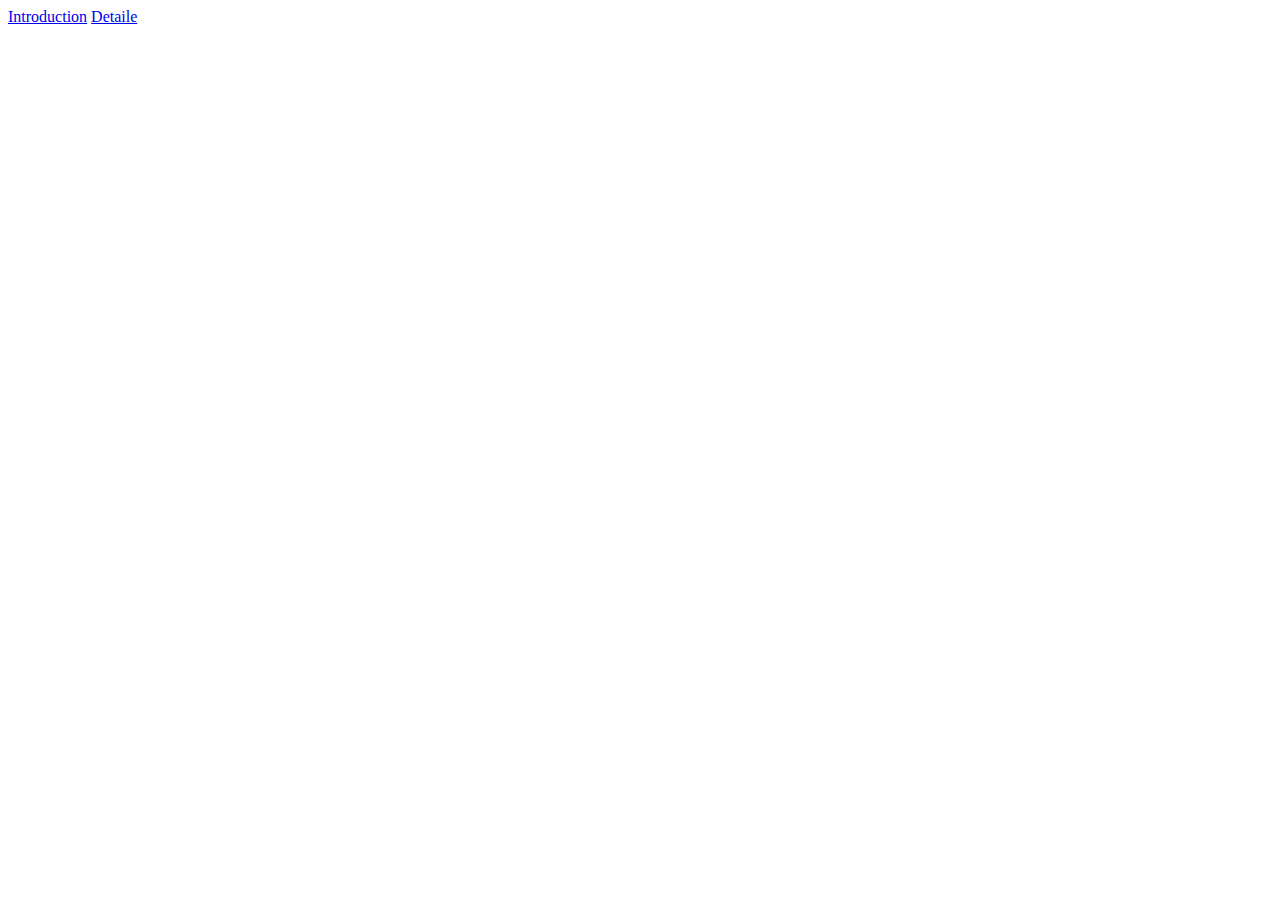
<file: introduction/hello.html>
<html>
<head>
</head>
<body>
<a href ="https://raw.githubusercontent.com/shubhammevada/shubhammevada.github.io/master/index.html">Introduction</a>
  <a href ="https://raw.githubusercontent.com/shubhammevada/shubhammevada.github.io/master/introduction/index.html">Detaile</a>
</body>
</html>
</file>
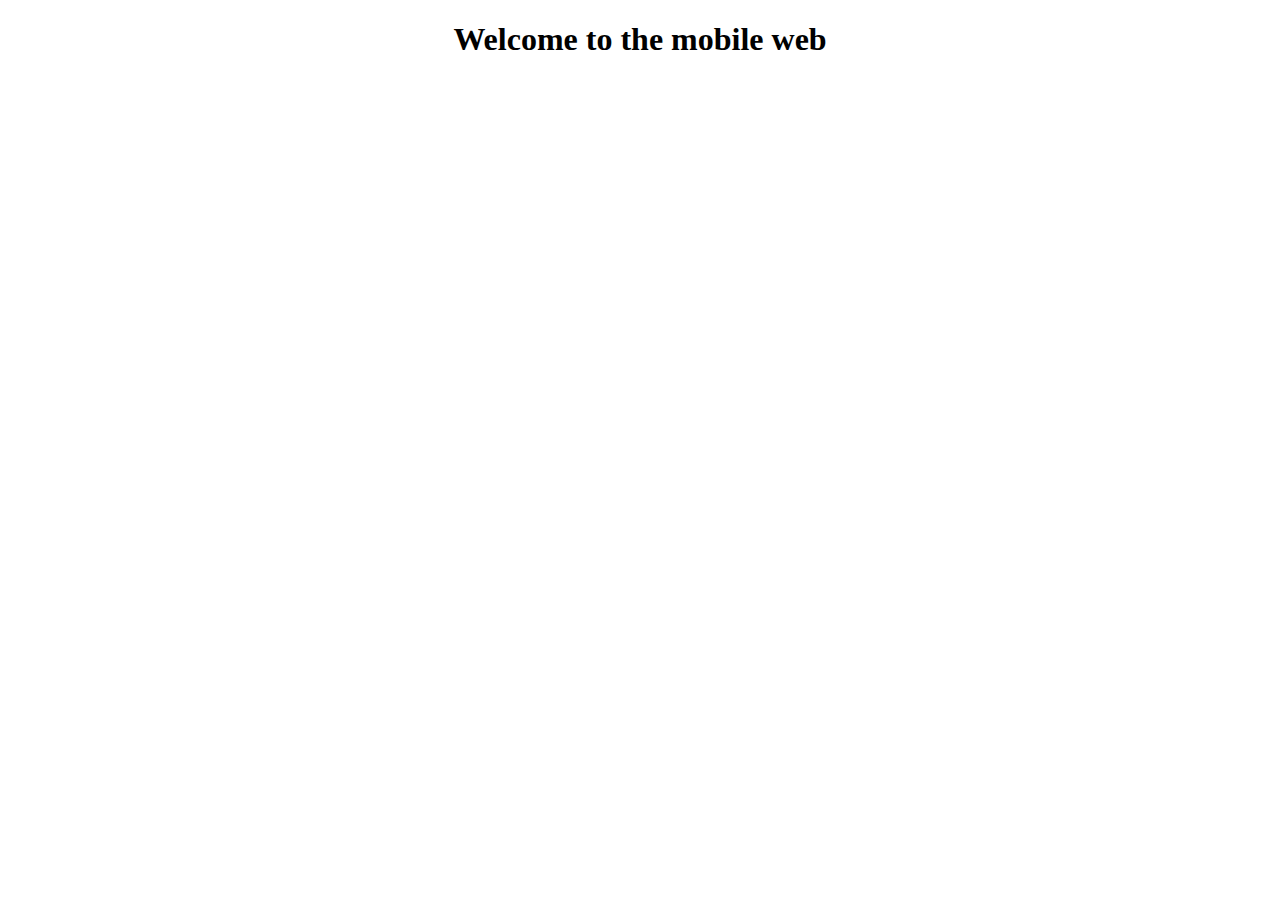
<file: amp/introduction/hello.html>
<!doctype html>
<html amp lang="en">
  <head>
    <meta charset="utf-8">
    <script async src="https://cdn.ampproject.org/v0.js"></script>
    <title>Hello, AMPs</title>
    <link rel="canonical" href="https://amp.dev/documentation/guides-and-tutorials/start/create/basic_markup">
    <meta name="viewport" content="width=device-width,minimum-scale=1,initial-scale=1">
    <script type="application/ld+json">
      {
        "@context": "http://schema.org",
        "@type": "NewsArticle",
        "headline": "Open-source framework for publishing content",
        "datePublished": "2015-10-07T12:02:41Z",
        "image": [
          "logo.jpg"
        ]
      }
    </script>
    <style amp-boilerplate>body{-webkit-animation:-amp-start 8s steps(1,end) 0s 1 normal both;-moz-animation:-amp-start 8s steps(1,end) 0s 1 normal both;-ms-animation:-amp-start 8s steps(1,end) 0s 1 normal both;animation:-amp-start 8s steps(1,end) 0s 1 normal both}@-webkit-keyframes -amp-start{from{visibility:hidden}to{visibility:visible}}@-moz-keyframes -amp-start{from{visibility:hidden}to{visibility:visible}}@-ms-keyframes -amp-start{from{visibility:hidden}to{visibility:visible}}@-o-keyframes -amp-start{from{visibility:hidden}to{visibility:visible}}@keyframes -amp-start{from{visibility:hidden}to{visibility:visible}}</style><noscript><style amp-boilerplate>body{-webkit-animation:none;-moz-animation:none;-ms-animation:none;animation:none}</style></noscript>
  </head>
  <body>
    <h1><center>Welcome to the mobile web</center></h1>
  </body>
</html>
</file>
